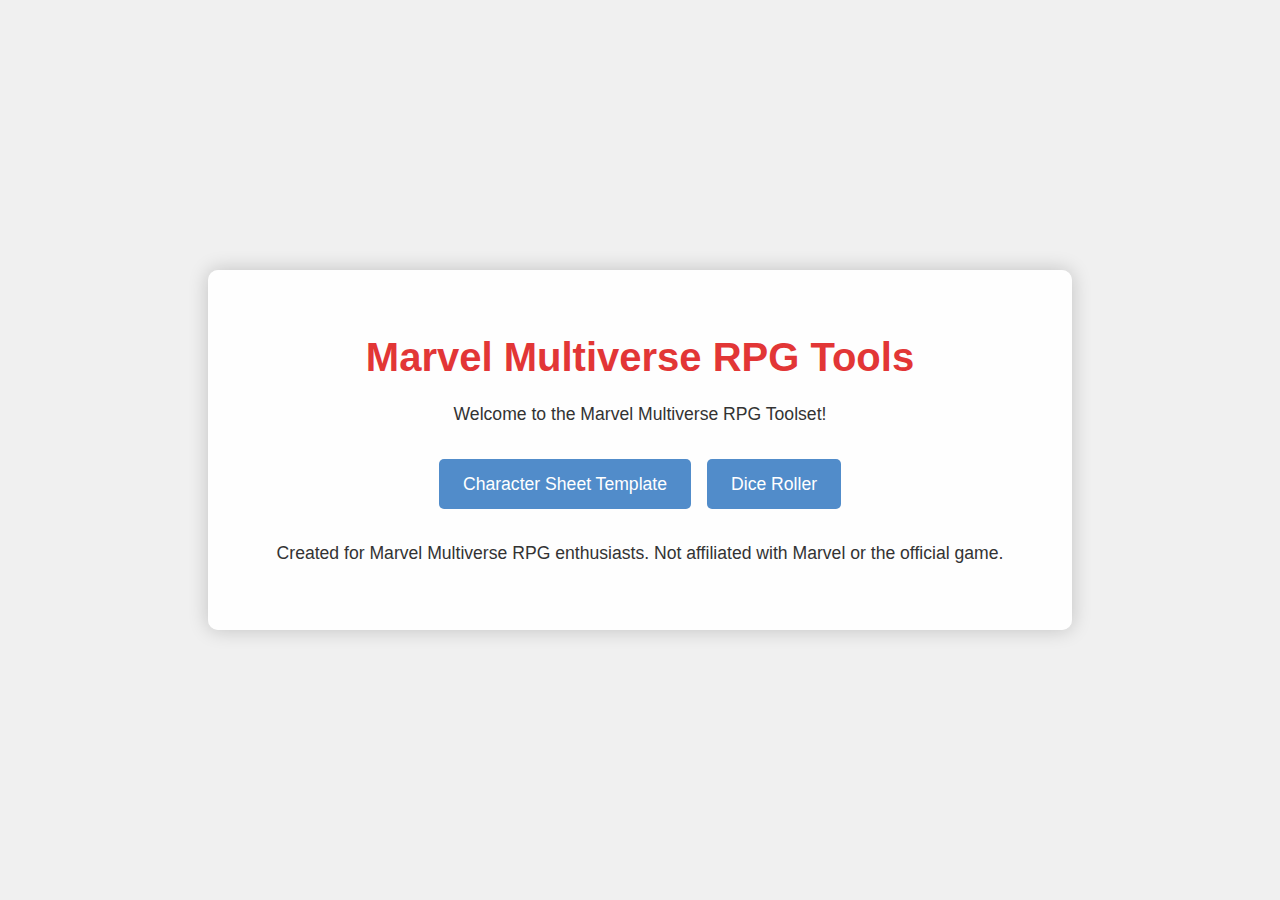
<file: index.html>
<!DOCTYPE html>
<html lang="en">
<head>
    <meta charset="UTF-8">
    <meta name="viewport" content="width=device-width, initial-scale=1.0">
    <title>Marvel Multiverse RPG Tools</title>
    <link rel="stylesheet" href="styles/main.css">
    <style>
        body {
            font-family: 'Roboto', sans-serif;
            background-color: #f0f0f0;
            margin: 0;
            padding: 0;
            display: flex;
            justify-content: center;
            align-items: center;
            min-height: 100vh;
            background-image: url('https://via.placeholder.com/1920x1080.png?text=Marvel+Multiverse');
            background-size: cover;
            background-position: center;
        }
        .container {
            background-color: rgba(255, 255, 255, 0.9);
            border-radius: 10px;
            padding: 2rem;
            box-shadow: 0 0 20px rgba(0, 0, 0, 0.2);
            text-align: center;
            max-width: 800px;
            width: 90%;
        }
        h1 {
            color: #e23636;
            font-size: 2.5rem;
            margin-bottom: 1rem;
        }
        p {
            color: #333;
            font-size: 1.1rem;
            margin-bottom: 2rem;
        }
        .button-container {
            display: flex;
            justify-content: center;
            gap: 1rem;
            flex-wrap: wrap;
        }
        .button {
            background-color: #518cca;
            color: white;
            padding: 0.8rem 1.5rem;
            border: none;
            border-radius: 5px;
            font-size: 1.1rem;
            text-decoration: none;
            transition: background-color 0.3s ease;
        }
        .button:hover {
            background-color: #3a6491;
        }
        footer {
            margin-top: 2rem;
            color: #666;
            font-size: 0.9rem;
        }
    </style>
</head>
<body>
    <div class="container">
        <h1>Marvel Multiverse RPG Tools</h1>
        <p>Welcome to the Marvel Multiverse RPG Toolset!</p>
        <div class="button-container">
            <a href="character-sheet-expanded.html" class="button">Character Sheet Template</a>
            <a href="dice-roller.html" class="button">Dice Roller</a>
        </div>
        <footer>
            <p>Created for Marvel Multiverse RPG enthusiasts. Not affiliated with Marvel or the official game.</p>
        </footer>
    </div>

    <script>
        // Add any JavaScript for interactivity here
    </script>
</body>
</html>
</file>
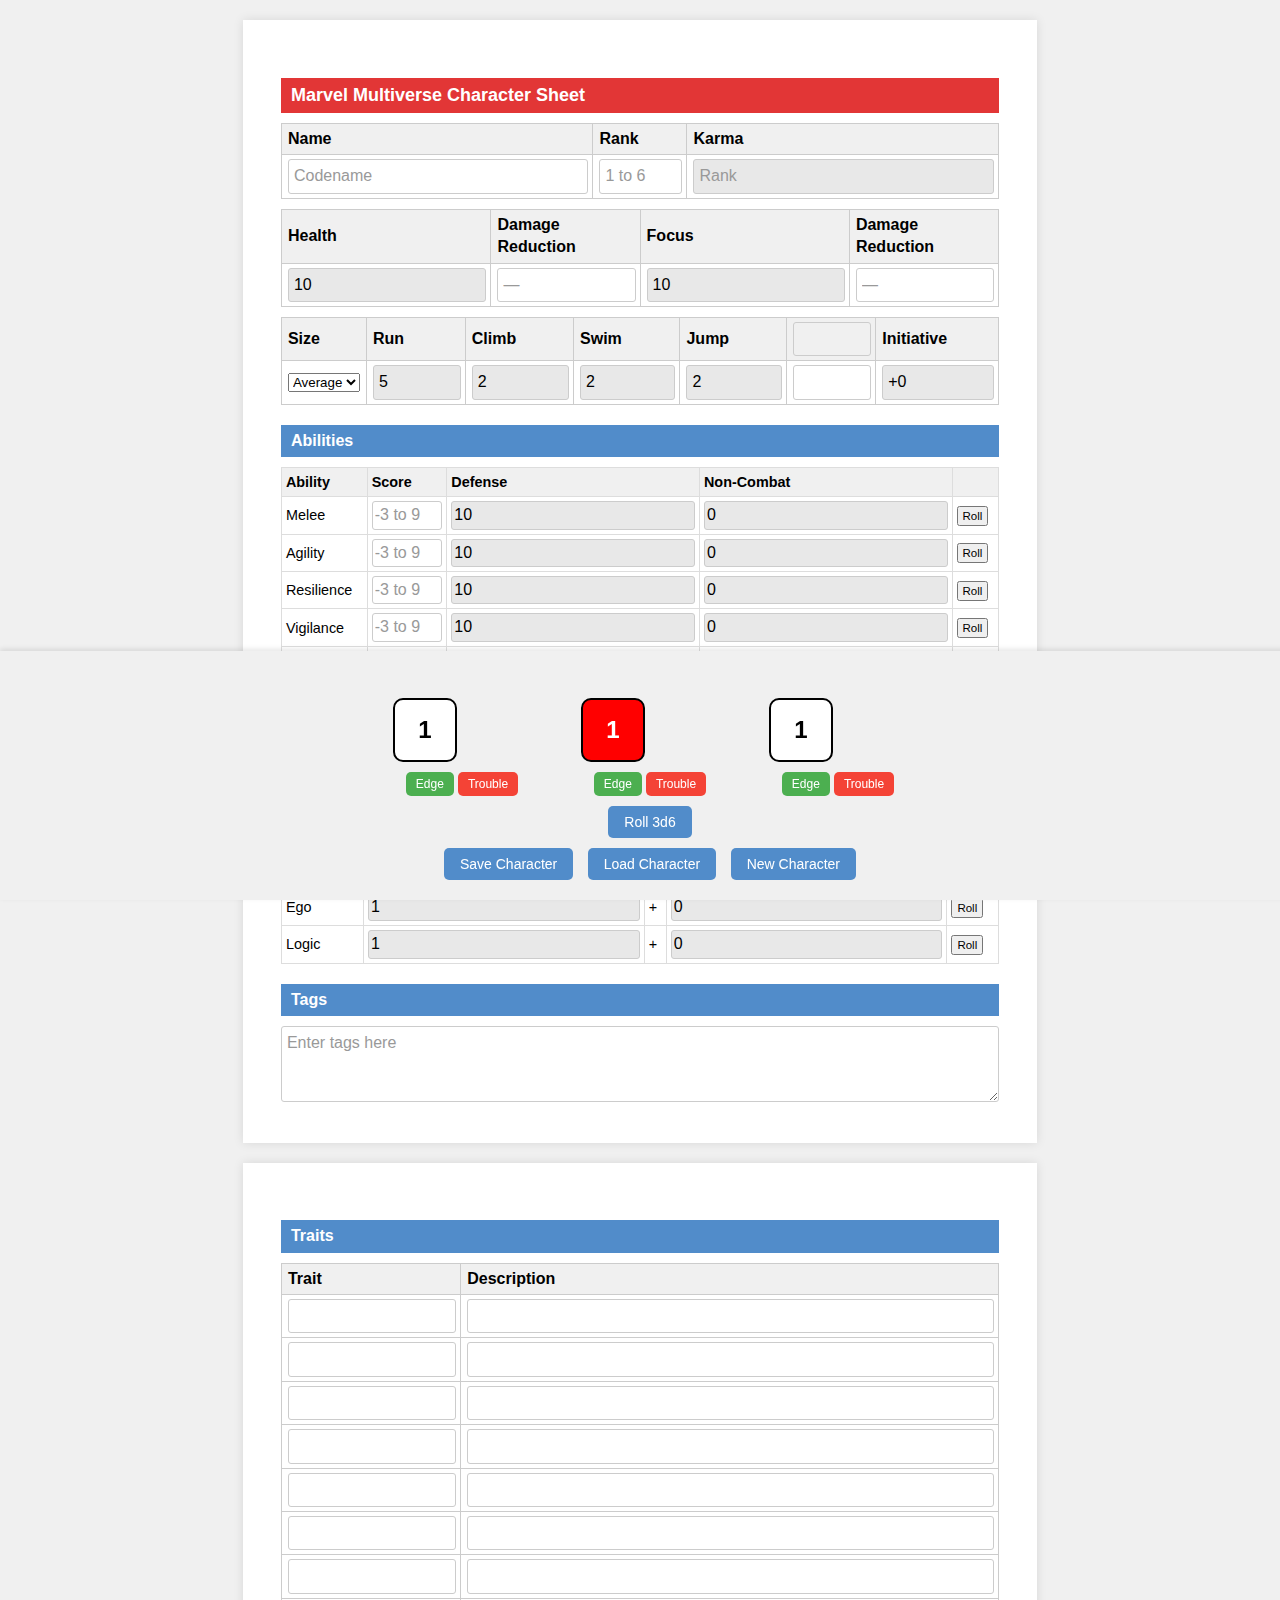
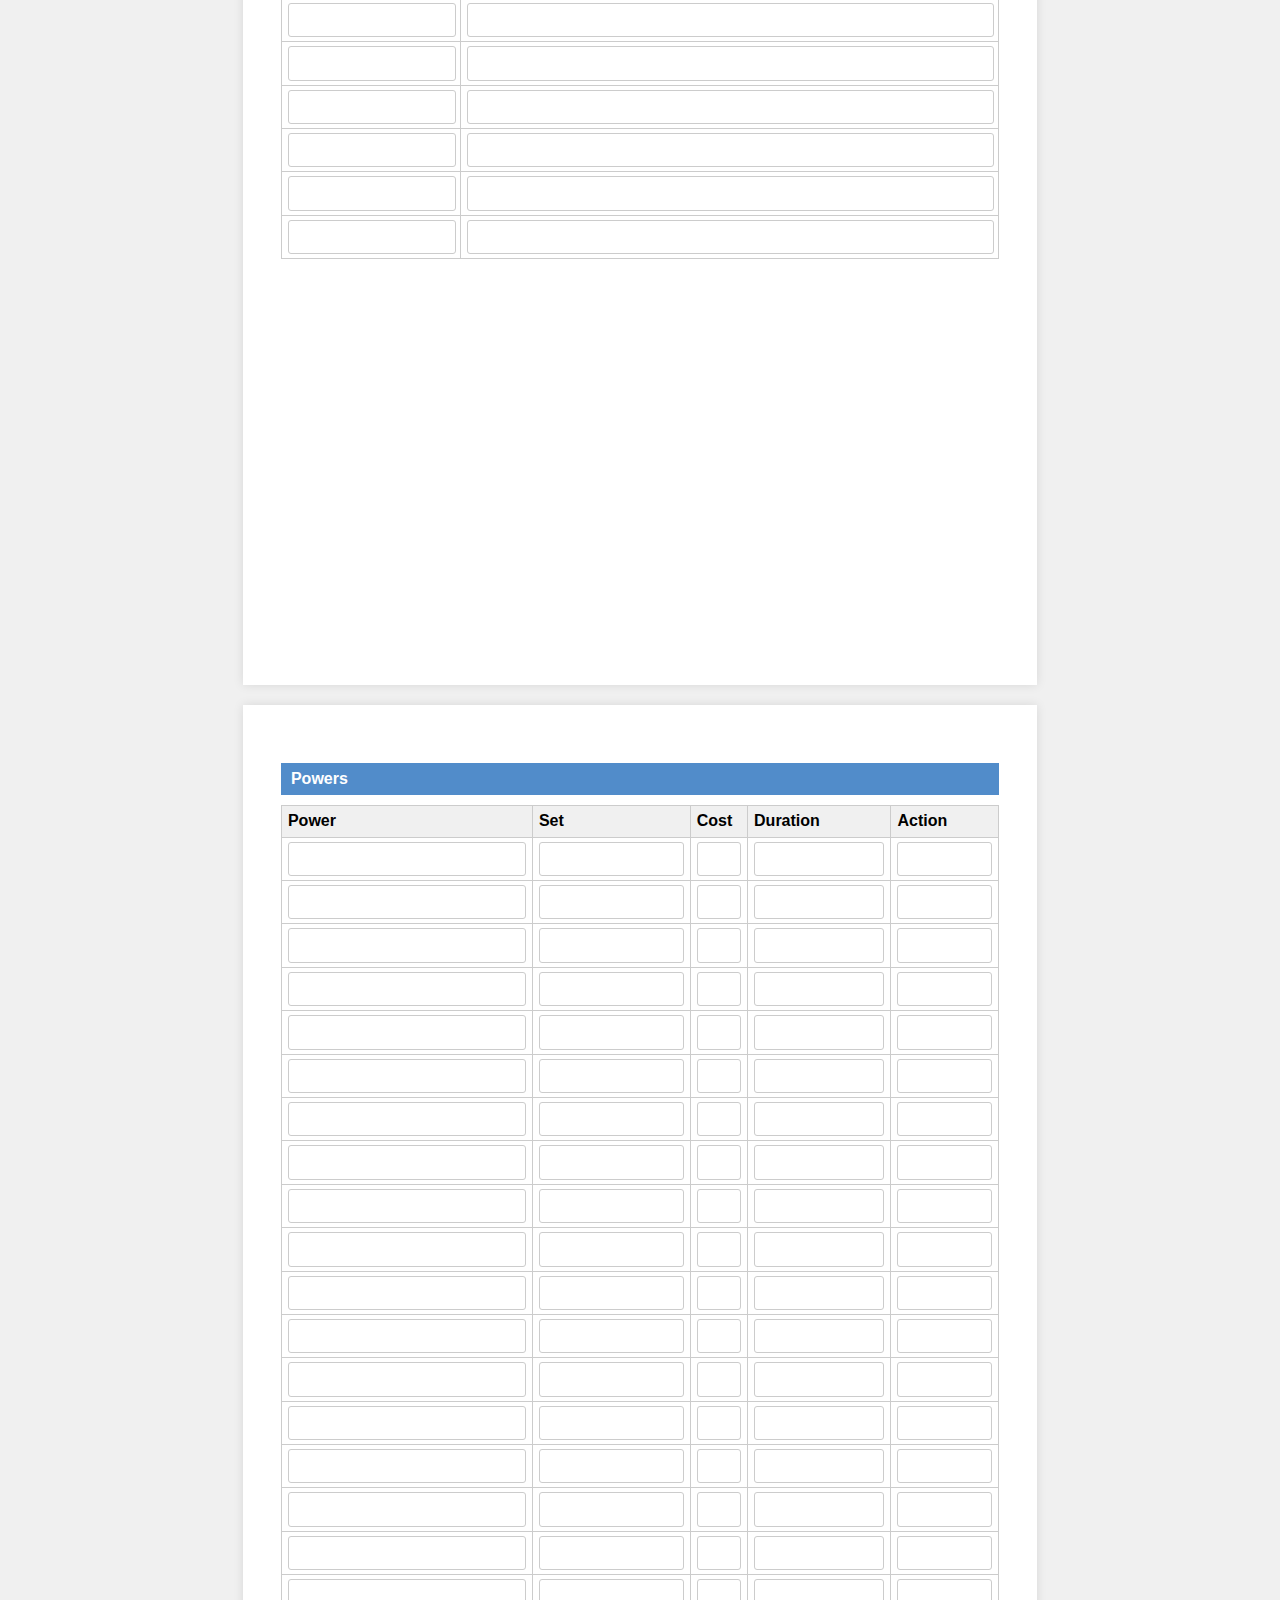
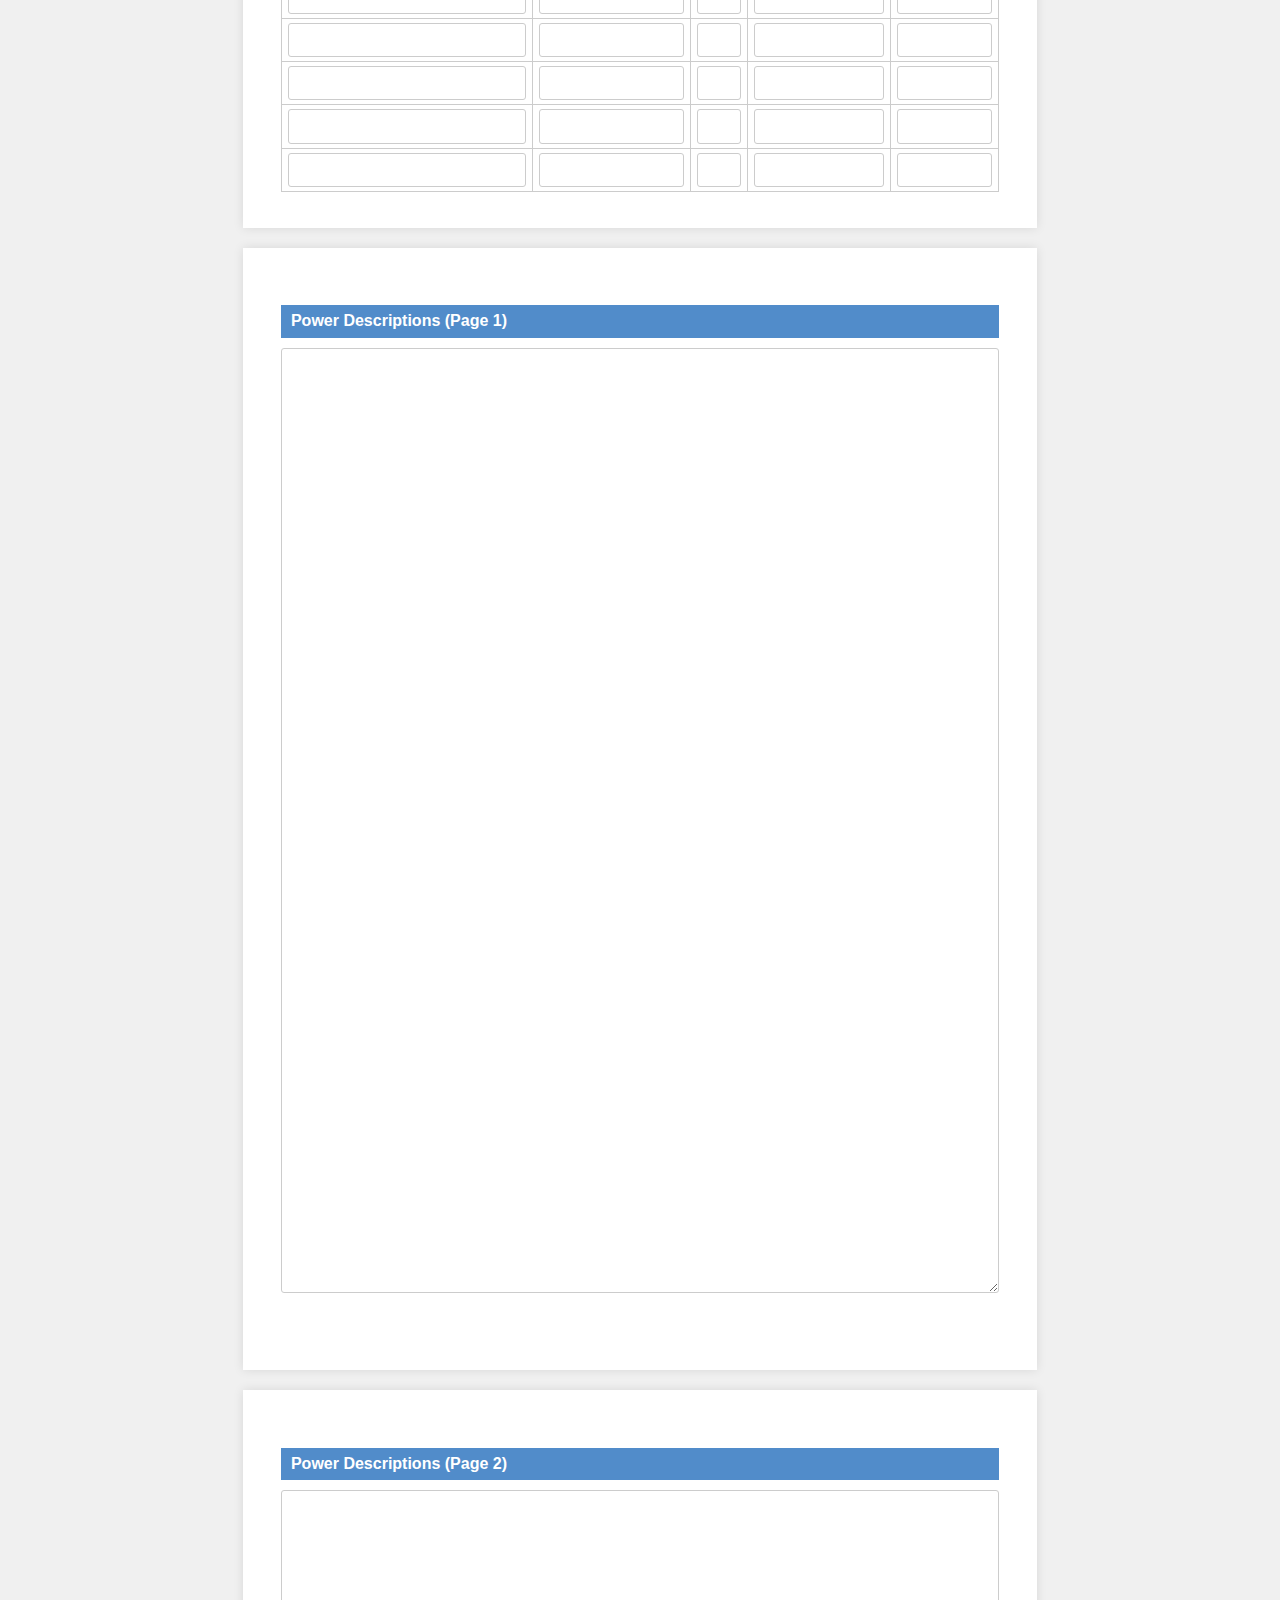
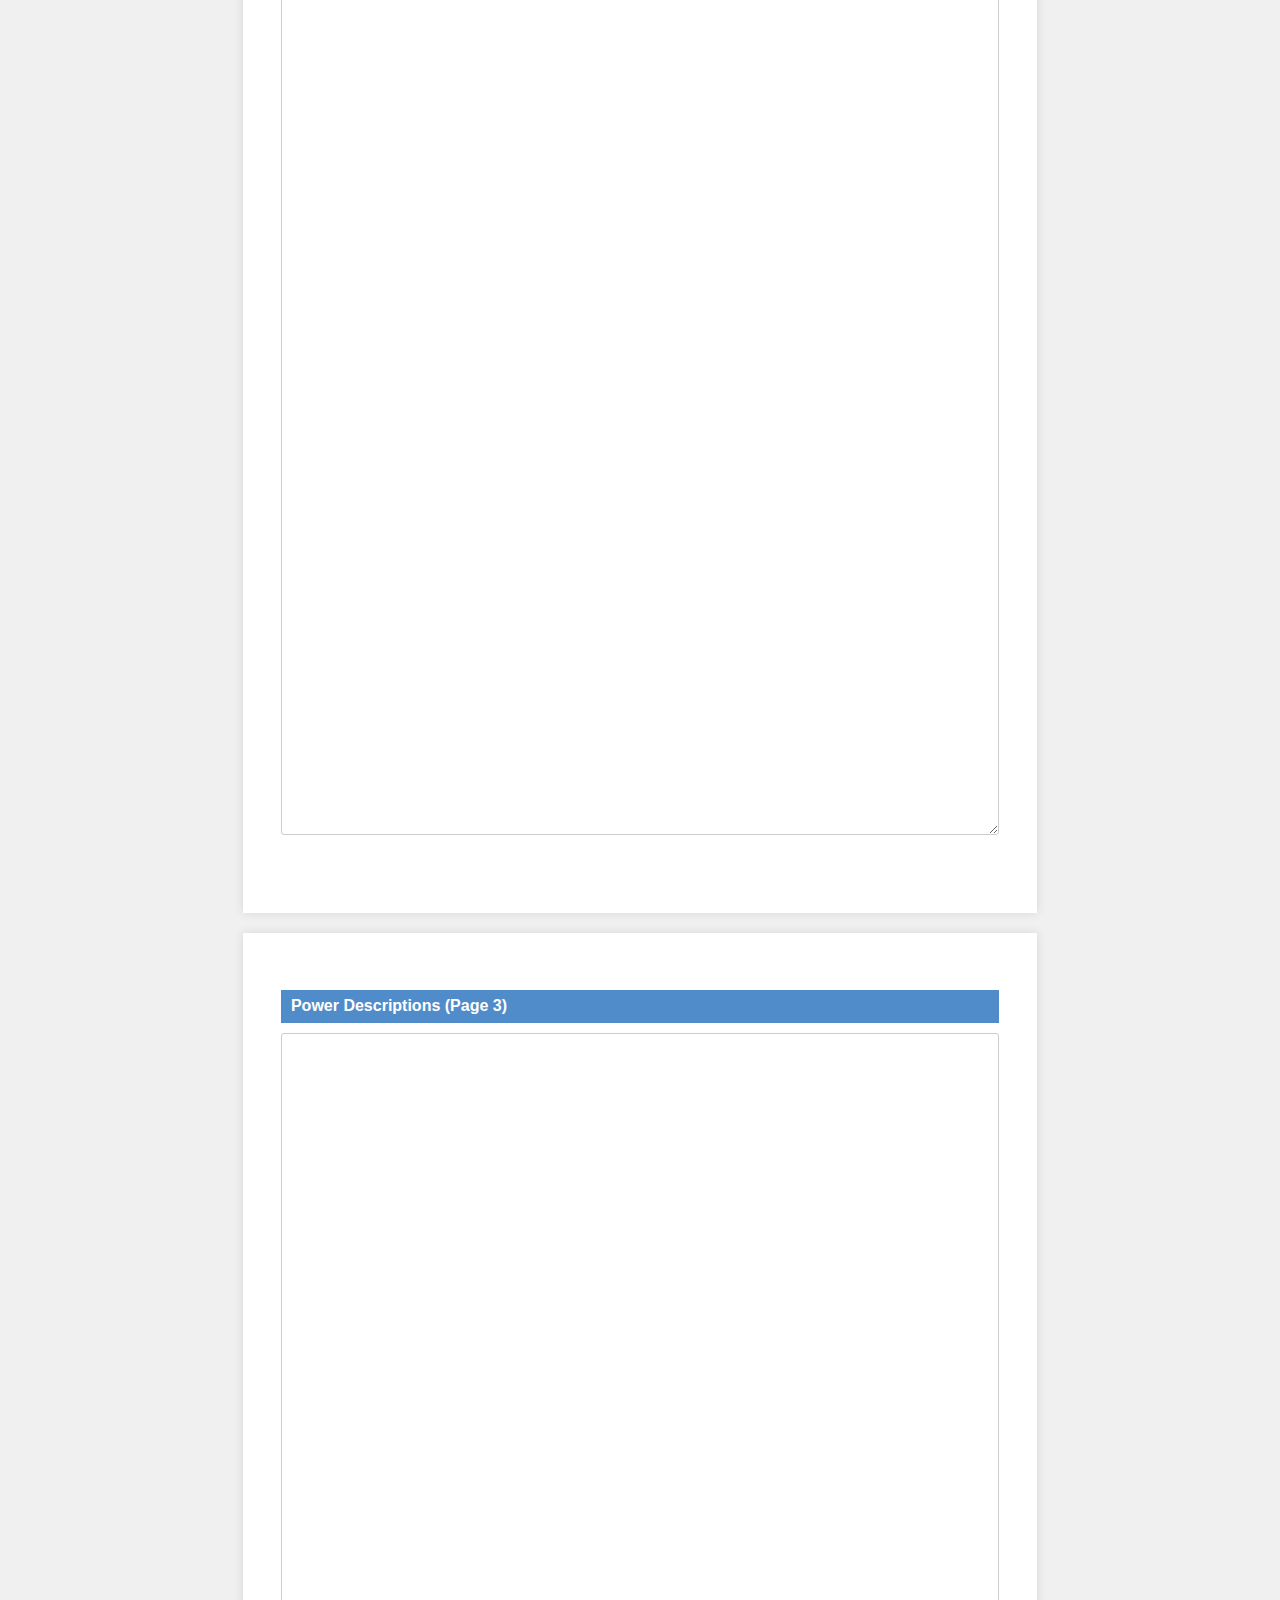
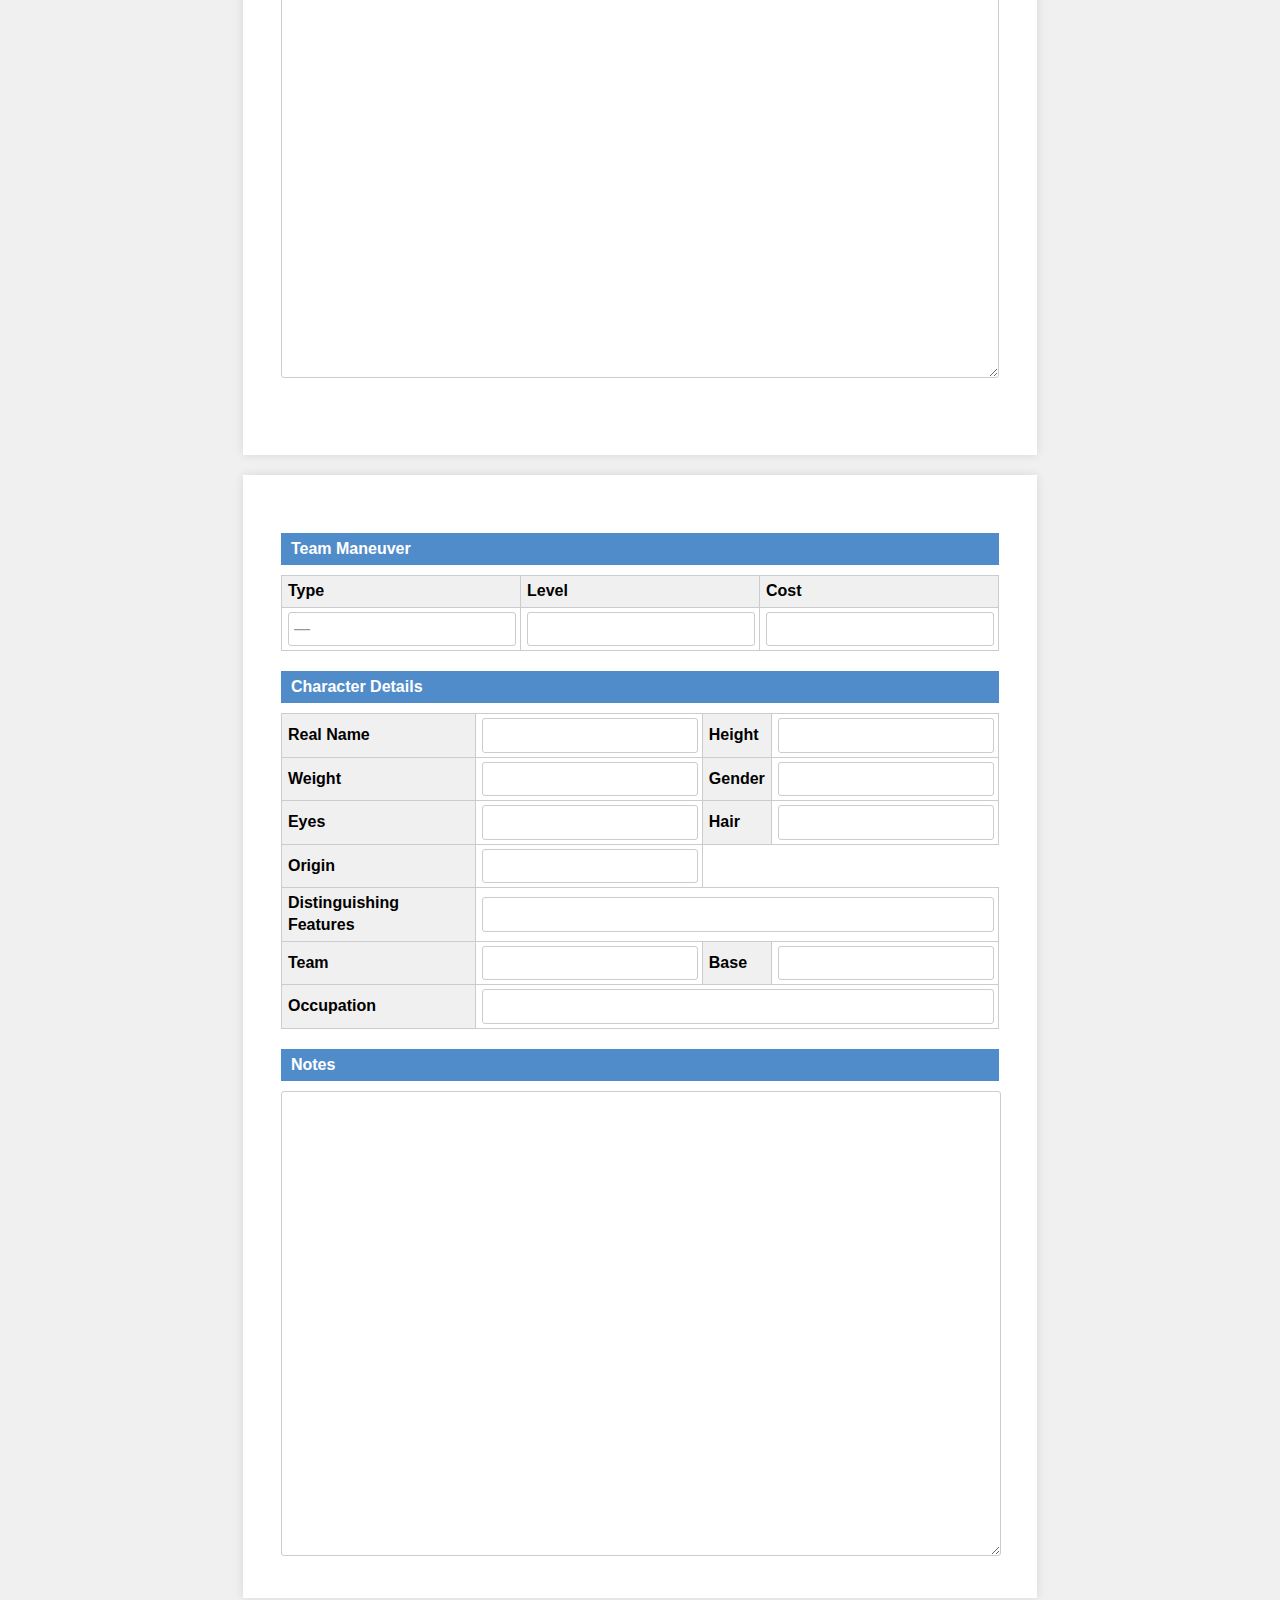
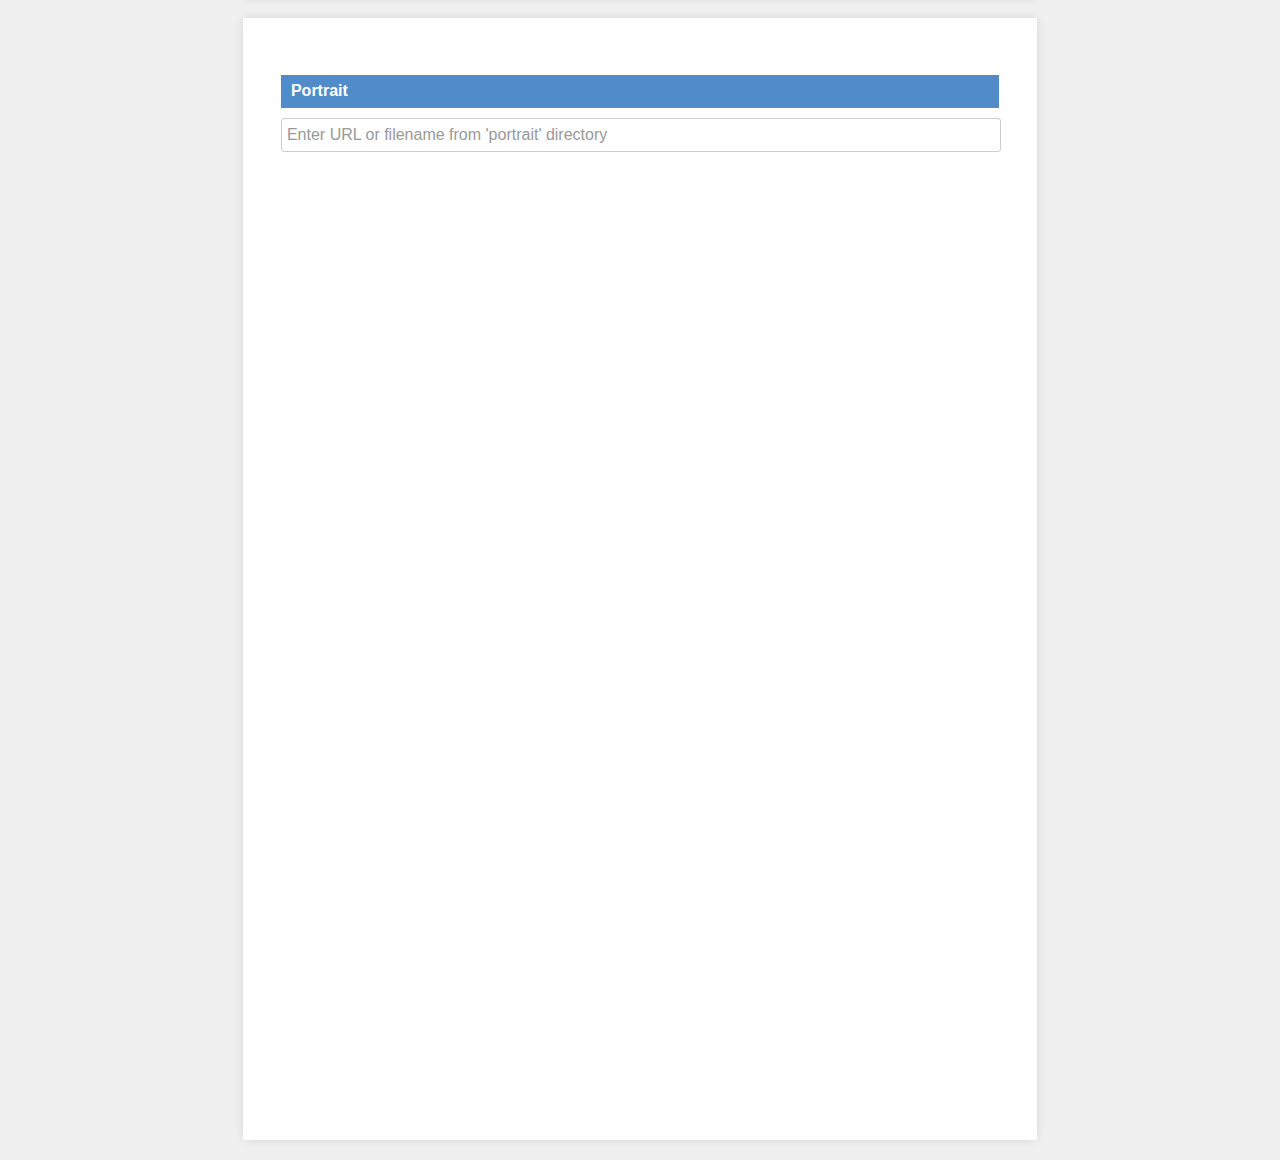
<file: character-sheet-expanded.html>
<!DOCTYPE html>
<html lang="en">
<head>
    <meta charset="UTF-8">
    <meta name="viewport" content="width=device-width, initial-scale=1.0">
    <title>Marvel Multiverse RPG Character Sheet</title>
    <link rel="stylesheet" href="styles/main.css">
</head>
<body>
    <div class="page">
        <div class="header-title">
            <div>Marvel Multiverse Character Sheet</div>
        </div>

        <table>
            <tr>
                <th>Name</th>
                <th>Rank</th>
                <th>Karma</th>
            </tr>
            <tr>
                <td><input type="text" id="characterName" placeholder="Codename"></td>
                <td><input type="number" id="rank" placeholder="1 to 6" min="1" max="6" value=""></td>
                <td><input type="number" id="karma" placeholder="Rank" class="calculated"></td>
            </tr>
        </table>

        <table>
            <tr>
                <th>Health</th>
                <th>Damage Reduction</th>
                <th>Focus</th>
                <th>Damage Reduction</th>
            </tr>
            <tr>
                <td><input type="number" id="health" name="health" placeholder="Resilience * 30" value="" class="calculated" ></td>
                <td><input type="number" id="healthDR" name="healthDR" placeholder=&#8212 min="-4" max="-1" value=""></td>
                <td><input type="number" id="focus" name="focus" placeholder="Vigilance * 30" class="calculated"></td>
                <td><input type="number" id="focusDR" name="focusDR" placeholder="&#8212" value="" min="-4" max="-1" value=""></td>
            </tr>
        </table>

        <table>
            <tr>
                <th>Size</th>
                <th>Run</th>
                <th>Climb</th>
                <th>Swim</th>
                <th>Jump</th>
                <th><input type="text" id="otherMovement" style="background-color: #f0f0f0; font-weight: bold"></td>
                    <th>Initiative</th>
                </tr>
                <tr>
                    <td><select id="size" name="size">
                        <option value="Average">Average</option>
                        <option value="Big">Big</option>
                        <option value="Small">Small</option>
                    </select></td>
                    <td><input type="number" id="run" class="calculated"></td>
                    <td><input type="number" id="climb" class="calculated"></td>
                    <td><input type="number" id="swim" class="calculated"></td>
                    <td><input type="number" id="jump" class="calculated"></td>
                    <td><input type="number" id="other"></td>
                    <td><input type="text" id="initiativeModifier" placeholder="Vigilance" class="calculated"></td>
                </tr>
            </table>

            <div class="section-title">Abilities</div>
            <table class="abilities-table">
                <tr><th>Ability</th><th>Score</th><th>Defense</th><th>Non-Combat</th><th></th></tr>
                <tr>
                    <td>Melee</td>
                    <td><input type="number" id="meleeScore" placeholder="-3 to 9" min="-3" max="9" value=""></td>
                    <td><input type="number" id="meleeDefense" placeholder="+10" class="calculated"></td>
                    <td><input type="text" id="meleeNonCombat" placeholder="Score" class="calculated"></td>
                    <td><button class="roll-ability-check" data-ability="melee">Roll</button></td>
                </tr>
                <tr>
                    <td>Agility</td>
                    <td><input type="number" id="agilityScore" placeholder="-3 to 9" min="-3" max="9" value=""></td>
                    <td><input type="number" id="agilityDefense" placeholder="+10" class="calculated"></td>
                    <td><input type="text" id="agilityNonCombat" placeholder="Score" class="calculated"></td>
                    <td><button class="roll-ability-check" data-ability="agility">Roll</button></td>
                </tr>
                <tr>
                    <td>Resilience</td>
                    <td><input type="number" id="resilienceScore" placeholder="-3 to 9" min="-3" max="9" value=""></td>
                    <td><input type="number" id="resilienceDefense" placeholder="+10" class="calculated"></td>
                    <td><input type="text" id="resilienceNonCombat" placeholder="Score" class="calculated"></td>
                    <td><button class="roll-ability-check" data-ability="resilience">Roll</button></td>
                </tr>
                <tr>
                    <td>Vigilance</td>
                    <td><input type="number" id="vigilanceScore" placeholder="-3 to 9" min="-3" max="9" value=""></td>
                    <td><input type="number" id="vigilanceDefense" placeholder="+10" class="calculated"></td>
                    <td><input type="text" id="vigilanceNonCombat" placeholder="Score" class="calculated"></td>
                    <td><button class="roll-ability-check" data-ability="vigilance">Roll</button></td>
                </tr>
                <tr>
                    <td>Ego</td>
                    <td><input type="number" id="egoScore" placeholder="-3 to 9" min="-3" max="9" value=""></td>
                    <td><input type="number" id="egoDefense" placeholder="+10" class="calculated"></td>
                    <td><input type="text" id="egoNonCombat" placeholder="Score" class="calculated"></td>
                    <td><button class="roll-ability-check" data-ability="ego">Roll</button></td>
                </tr>
                <tr>
                    <td>Logic</td>
                    <td><input type="number" id="logicScore" placeholder="-3 to 9" min="-3" max="9" value=""></td>
                    <td><input type="number" id="logicDefense" placeholder="+10" class="calculated"></td>
                    <td><input type="text" id="logicNonCombat" placeholder="Score" class="calculated"></td>
                    <td><button class="roll-ability-check" data-ability="logic">Roll</button></td>
                </tr>
            </table>

            <div class="section-title">Damage</div>
            <table class="damage-table">
                <tr><th>Damage</th><th>Multiplier</th><th></th><th>Ability</th><th></th></tr>
                <tr>
                    <td>Melee</td>
                    <td><input type="number" id="meleeDamageMultiplier" placeholder="Rank" class="calculated"></td>
                    <td>+</td>
                    <td><input type="number" id="meleeDamageAbility" placeholder="Score" class="calculated"></td>
                    <td><button class="roll-combat-check" data-ability="melee">Roll</button></td>
                </tr>
                <tr>
                    <td>Agility</td>
                    <td><input type="number" id="agilityDamageMultiplier" placeholder="Rank" class="calculated"></td>
                    <td>+</td>
                    <td><input type="number" id="agilityDamageAbility" placeholder="Score" class="calculated"></td>
                    <td><button class="roll-combat-check" data-ability="agility">Roll</button></td>
                </tr>
                <tr>
                    <td>Ego</td>
                    <td><input type="number" id="egoDamageMultiplier" placeholder="Rank" class="calculated"></td>
                    <td>+</td>
                    <td><input type="number" id="egoDamageAbility" placeholder="Score" class="calculated"></td>
                    <td><button class="roll-combat-check" data-ability="ego">Roll</button></td>
                </tr>
                <tr>
                    <td>Logic</td>
                    <td><input type="number" id="logicDamageMultiplier" placeholder="Rank" class="calculated"></td>
                    <td>+</td>
                    <td><input type="number" id="logicDamageAbility" placeholder="Score" class="calculated"></td>
                    <td><button class="roll-combat-check" data-ability="logic">Roll</button></td>
                </tr>
            </table>

            <!-- Tags Section -->
            <div class="section-title">Tags</div>
            <textarea id="tags" placeholder="Enter tags here"></textarea>

        </div>

        <div class="page">

            <!-- Traits Section -->
            <div class="section-title">Traits</div>
            <table id="traitsTable" class="traits-table">
                <colgroup>
                    <col class="trait-name">
                    <col class="trait-description">
                </colgroup>
                <thead>
                    <tr><th>Trait</th><th>Description</th></tr>
                </thead>
                <tbody>
                    <tr><td><input type="text" name="trait-name[]"></td><td><input type="text" name="trait-description[]"></td></tr>
                    <tr><td><input type="text" name="trait-name[]"></td><td><input type="text" name="trait-description[]"></td></tr>
                    <tr><td><input type="text" name="trait-name[]"></td><td><input type="text" name="trait-description[]"></td></tr>
                    <tr><td><input type="text" name="trait-name[]"></td><td><input type="text" name="trait-description[]"></td></tr>
                    <tr><td><input type="text" name="trait-name[]"></td><td><input type="text" name="trait-description[]"></td></tr>
                    <tr><td><input type="text" name="trait-name[]"></td><td><input type="text" name="trait-description[]"></td></tr>
                    <tr><td><input type="text" name="trait-name[]"></td><td><input type="text" name="trait-description[]"></td></tr>
                    <tr><td><input type="text" name="trait-name[]"></td><td><input type="text" name="trait-description[]"></td></tr>
                    <tr><td><input type="text" name="trait-name[]"></td><td><input type="text" name="trait-description[]"></td></tr>
                    <tr><td><input type="text" name="trait-name[]"></td><td><input type="text" name="trait-description[]"></td></tr>
                    <tr><td><input type="text" name="trait-name[]"></td><td><input type="text" name="trait-description[]"></td></tr>
                    <tr><td><input type="text" name="trait-name[]"></td><td><input type="text" name="trait-description[]"></td></tr>
                    <tr><td><input type="text" name="trait-name[]"></td><td><input type="text" name="trait-description[]"></td></tr>
                </tbody>
            </table>
        </div>

        <div class="page">

            <!-- Powers Section -->
            <div class="section-title">Powers</div>
            <table id="powersTable" class="powers-table">
                <colgroup><col class="power-name"><col class="power-set"><col class="power-cost"><col class="power-duration"><col class="power-action"></colgroup>
                <thead><tr><th>Power</th><th>Set</th><th>Cost</th><th>Duration</th><th>Action</th></tr></thead>
                <tbody>
                    <tr><td><input type="text" name="power-name[]"></td><td><input type="text" name="power-set[]"></td><td><input type="text" name="power-cost[]"></td><td><input type="text" name="power-duration[]"></td><td><input type="text" name="power-action[]"></td></tr>
                    <tr><td><input type="text" name="power-name[]"></td><td><input type="text" name="power-set[]"></td><td><input type="text" name="power-cost[]"></td><td><input type="text" name="power-duration[]"></td><td><input type="text" name="power-action[]"></td></tr>
                    <tr><td><input type="text" name="power-name[]"></td><td><input type="text" name="power-set[]"></td><td><input type="text" name="power-cost[]"></td><td><input type="text" name="power-duration[]"></td><td><input type="text" name="power-action[]"></td></tr>
                    <tr><td><input type="text" name="power-name[]"></td><td><input type="text" name="power-set[]"></td><td><input type="text" name="power-cost[]"></td><td><input type="text" name="power-duration[]"></td><td><input type="text" name="power-action[]"></td></tr>
                    <tr><td><input type="text" name="power-name[]"></td><td><input type="text" name="power-set[]"></td><td><input type="text" name="power-cost[]"></td><td><input type="text" name="power-duration[]"></td><td><input type="text" name="power-action[]"></td></tr>
                    <tr><td><input type="text" name="power-name[]"></td><td><input type="text" name="power-set[]"></td><td><input type="text" name="power-cost[]"></td><td><input type="text" name="power-duration[]"></td><td><input type="text" name="power-action[]"></td></tr>
                    <tr><td><input type="text" name="power-name[]"></td><td><input type="text" name="power-set[]"></td><td><input type="text" name="power-cost[]"></td><td><input type="text" name="power-duration[]"></td><td><input type="text" name="power-action[]"></td></tr>
                    <tr><td><input type="text" name="power-name[]"></td><td><input type="text" name="power-set[]"></td><td><input type="text" name="power-cost[]"></td><td><input type="text" name="power-duration[]"></td><td><input type="text" name="power-action[]"></td></tr>
                    <tr><td><input type="text" name="power-name[]"></td><td><input type="text" name="power-set[]"></td><td><input type="text" name="power-cost[]"></td><td><input type="text" name="power-duration[]"></td><td><input type="text" name="power-action[]"></td></tr>
                    <tr><td><input type="text" name="power-name[]"></td><td><input type="text" name="power-set[]"></td><td><input type="text" name="power-cost[]"></td><td><input type="text" name="power-duration[]"></td><td><input type="text" name="power-action[]"></td></tr>
                    <tr><td><input type="text" name="power-name[]"></td><td><input type="text" name="power-set[]"></td><td><input type="text" name="power-cost[]"></td><td><input type="text" name="power-duration[]"></td><td><input type="text" name="power-action[]"></td></tr>
                    <tr><td><input type="text" name="power-name[]"></td><td><input type="text" name="power-set[]"></td><td><input type="text" name="power-cost[]"></td><td><input type="text" name="power-duration[]"></td><td><input type="text" name="power-action[]"></td></tr>
                    <tr><td><input type="text" name="power-name[]"></td><td><input type="text" name="power-set[]"></td><td><input type="text" name="power-cost[]"></td><td><input type="text" name="power-duration[]"></td><td><input type="text" name="power-action[]"></td></tr>
                    <tr><td><input type="text" name="power-name[]"></td><td><input type="text" name="power-set[]"></td><td><input type="text" name="power-cost[]"></td><td><input type="text" name="power-duration[]"></td><td><input type="text" name="power-action[]"></td></tr>
                    <tr><td><input type="text" name="power-name[]"></td><td><input type="text" name="power-set[]"></td><td><input type="text" name="power-cost[]"></td><td><input type="text" name="power-duration[]"></td><td><input type="text" name="power-action[]"></td></tr>
                    <tr><td><input type="text" name="power-name[]"></td><td><input type="text" name="power-set[]"></td><td><input type="text" name="power-cost[]"></td><td><input type="text" name="power-duration[]"></td><td><input type="text" name="power-action[]"></td></tr>
                    <tr><td><input type="text" name="power-name[]"></td><td><input type="text" name="power-set[]"></td><td><input type="text" name="power-cost[]"></td><td><input type="text" name="power-duration[]"></td><td><input type="text" name="power-action[]"></td></tr>
                    <tr><td><input type="text" name="power-name[]"></td><td><input type="text" name="power-set[]"></td><td><input type="text" name="power-cost[]"></td><td><input type="text" name="power-duration[]"></td><td><input type="text" name="power-action[]"></td></tr>
                    <tr><td><input type="text" name="power-name[]"></td><td><input type="text" name="power-set[]"></td><td><input type="text" name="power-cost[]"></td><td><input type="text" name="power-duration[]"></td><td><input type="text" name="power-action[]"></td></tr>
                    <tr><td><input type="text" name="power-name[]"></td><td><input type="text" name="power-set[]"></td><td><input type="text" name="power-cost[]"></td><td><input type="text" name="power-duration[]"></td><td><input type="text" name="power-action[]"></td></tr>
                    <tr><td><input type="text" name="power-name[]"></td><td><input type="text" name="power-set[]"></td><td><input type="text" name="power-cost[]"></td><td><input type="text" name="power-duration[]"></td><td><input type="text" name="power-action[]"></td></tr>
                    <tr><td><input type="text" name="power-name[]"></td><td><input type="text" name="power-set[]"></td><td><input type="text" name="power-cost[]"></td><td><input type="text" name="power-duration[]"></td><td><input type="text" name="power-action[]"></td></tr>

                </tbody>
            </table>
        </div>
    </div>

    <!-- Power Descriptions Section -->
    <div class="page">
        <div class="section-title">Power Descriptions (Page 1)</div>
        <textarea id="powerDescriptions" class ="powerDescriptions" style="height: 250mm;"></textarea>
    </div>

    <div class="page">
        <div class="section-title">Power Descriptions (Page 2)</div>
        <textarea id="powerDescriptions2" class ="powerDescriptions" style="height: 250mm;"></textarea>
    </div>

    <div class="page">
        <div class="section-title">Power Descriptions (Page 3) </div>
        <textarea id="powerDescriptions3" class ="powerDescriptions" style="height: 250mm;"></textarea>
    </div>

    <!-- Team Maneuver Section -->
    <div class="page">
        <div class="section-title">Team Maneuver</div>
        <table>
            <tr><th>Type</th><th>Level</th><th>Cost</th></tr>
            <td><input type="text" id="maneuverName" name="maneuverName" placeholder=&#8212></td>
            <td><input type="number" id="maneuverLevel" name="maneuverLevel"></td>
            <td><input type="number" id="maneuverCost" name="maneuverCost"></td></tr>
        </table>

        <!-- Character Details Section -->
        <div class="section-title">Character Details</div>
        <table class="character-details-table">
            <tr>
                <th>Real Name</th>
                <td><input type="text" id="realName" name="realName"></td>
                <th>Height</th>
                <td><input type="text" id="height" name="height"></td>
            </tr>
            <tr>
                <th>Weight</th>
                <td><input type="text" id="weight" name="weight"></td>
                <th>Gender</th>
                <td><input type="text" id="gender" name="gender"></td>
            </tr>
            <tr>
                <th>Eyes</th>
                <td><input type="text" id="eyes" name="eyes"></td>
                <th>Hair</th>
                <td><input type="text" id="hair" name="hair"></td>
            </tr>
            <tr>
                <th>Origin</th>
                <td><input type="text" id="origin" name="origin"></td>
            </tr>
            <tr>
                <th>Distinguishing Features</th>
                <td colspan="3"><input type="text" id="distinguishingFeatures" name="distinguishingFeatures"></td>
            </tr>
            <tr>
                <th>Team</th>
                <td><input type="text" id="team" name="team"></td>
                <th>Base</th>
                <td><input type="text" id="base" name="base"></td>
            </tr>
            <tr>
                <th>Occupation</th>
                <td colspan="3"><input type="text" id="occupation" name="occupation"></td>
            </tr>
        </table>

        <!-- Notes Section -->
        <div class="section-title">Notes</div>
        <textarea id="notes" style="height: 120mm;"></textarea>
    </div>


    <!-- Portrait Section -->
    <div class="page">
      <div class="section-title">Portrait</div>
      <div class="portrait-container">
          <input type="text" id="portraitInput" placeholder="Enter URL or filename from 'portrait' directory">
          <div id="portraitDisplay" style="height: 180mm;"> </div>
      </div>
  </div>

  <!-- Dice Roller Section -->

  <div class="dice-roller">
    <div id="diceContainer" class="dice-container">
        <div class="die-group">
            <div class="die-pair">
                <div class="die-column">
                    <div id="die1" class="die die-white">1</div>
                </div>
                <div class="die-column">
                    <div id="rerollIndicator1" class="reroll-indicator"></div>
                    <div id="die1reroll" class="die die-white" style="visibility: hidden;">1</div>
                </div>
            </div>
            <div class="edge-trouble-buttons">
                <button class="edge-button" onclick="rollEdge(1)">Edge</button>
                <button class="trouble-button" onclick="rollTrouble(1)">Trouble</button>
            </div>
        </div>
        <div class="die-group">
            <div class="fantastic-indicator" id="fantasticIndicator">Fantastic!</div>
            <div class="ultimate-fantastic-indicator" id="ultimateFantasticIndicator">Ultimate Fantastic!</div>
            <div class="die-pair">
                <div class="die-column">
                    <div id="die2" class="die die-red">1</div>
                </div>
                <div class="die-column">
                    <div id="rerollIndicator2" class="reroll-indicator"></div>
                    <div id="die2reroll" class="die die-red" style="visibility: hidden;">1</div>
                </div>
            </div>
            <div class="edge-trouble-buttons">
                <button class="edge-button" onclick="rollEdge(2)">Edge</button>
                <button class="trouble-button" onclick="rollTrouble(2)">Trouble</button>
            </div>
        </div>
        <div class="die-group">
            <div class="die-pair">
                <div class="die-column">
                    <div id="die3" class="die die-white">1</div>
                </div>
                <div class="die-column">
                    <div id="rerollIndicator3" class="reroll-indicator"></div>
                    <div id="die3reroll" class="die die-white" style="visibility: hidden;">1</div>
                </div>
            </div>
            <div class="edge-trouble-buttons">
                <button class="edge-button" onclick="rollEdge(3)">Edge</button>
                <button class="trouble-button" onclick="rollTrouble(3)">Trouble</button>
            </div>
        </div>
    </div>
    <button id="rollAllButton">Roll 3d6</button>
    <div id="rollResult"></div>

    <!-- Save/Load Functions -->
    <div class="character-actions">
        <button id="saveCharacter">Save Character</button>
        <button id="loadCharacter">Load Character</button>
        <input type="file" id="fileInput" style="display: none;" accept=".json">
        <button id="newCharacter">New Character</button>
    </div>
</div>

<!-- Character Sheet Load and Save -->
<script>
    // Wait for the DOM to be fully loaded before executing the script
    document.addEventListener('DOMContentLoaded', function() {
    // Get references to the buttons and file input
        const saveButton = document.getElementById('saveCharacter');
        const loadButton = document.getElementById('loadCharacter');
        const newButton = document.getElementById('newCharacter');
        const fileInput = document.getElementById('fileInput');

    // Add event listeners to the buttons
        saveButton.addEventListener('click', saveCharacter);
    loadButton.addEventListener('click', () => fileInput.click()); // Trigger file input when load button is clicked
    newButton.addEventListener('click', newCharacter);
    fileInput.addEventListener('change', loadCharacter);

    // Function to save the character data
    function saveCharacter() {
        const characterData = {
            name: document.getElementById('characterName').value,
            rank: parseInt(document.getElementById('rank').value) || 1,
            karma: parseInt(document.getElementById('karma').value) || 0,
            health: parseInt(document.getElementById('health').value) || 0,
            healthDR: parseInt(document.getElementById('healthDR').value) || 0,
            focus: parseInt(document.getElementById('focus').value) || 0,
            focusDR: parseInt(document.getElementById('focusDR').value) || 0,
            initiative: document.getElementById('initiativeModifier').value,
            size: document.getElementById('size').value,
            speed: {
                run: parseInt(document.getElementById('run').value) || 0,
                climb: parseInt(document.getElementById('climb').value) || 0,
                swim: parseInt(document.getElementById('swim').value) || 0,
                jump: parseInt(document.getElementById('jump').value) || 0
            },
            abilities: {},
            damage: {},
            traits: [],
            tags: document.getElementById('tags').value.split(',').map(tag => tag.trim()),
            powers: [],
            powerDescriptions: document.getElementById('powerDescriptions').value,
            powerDescriptions2: document.getElementById('powerDescriptions2').value,
            powerDescriptions3: document.getElementById('powerDescriptions3').value,
            details: {
                realName: document.getElementById('realName').value,
                height: document.getElementById('height').value,
                weight: document.getElementById('weight').value,
                gender: document.getElementById('gender').value,
                eyes: document.getElementById('eyes').value,
                hair: document.getElementById('hair').value,
                distinguishingFeatures: document.getElementById('distinguishingFeatures').value,
                background: {
                    origin: document.getElementById('origin').value,
                    occupation: document.getElementById('occupation').value
                },
                personality: "",
                team: document.getElementById('team').value,
                base: document.getElementById('base').value
            },
            teamManeuver: {
                name: document.getElementById('maneuverName').value,
                level: parseInt(document.getElementById('maneuverLevel').value) || 0,
                cost: parseInt(document.getElementById('maneuverCost').value) || 0
            },
            notes: document.getElementById('notes').value,
            portrait: document.getElementById('portraitInput').value
        };

    // Save abilities
        ['melee', 'agility', 'resilience', 'vigilance', 'ego', 'logic'].forEach(ability => {
            characterData.abilities[ability] = {
                score: parseInt(document.getElementById(`${ability}Score`).value) || 0,
                defense: parseInt(document.getElementById(`${ability}Defense`).value) || 0,
                nonCombat: document.getElementById(`${ability}NonCombat`).value
            };
        });

    // Save damage
        ['melee', 'agility', 'ego', 'logic'].forEach(damageType => {
            characterData.damage[damageType] = {
                multiplier: parseInt(document.getElementById(`${damageType}DamageMultiplier`).value) || 0,
                ability: parseInt(document.getElementById(`${damageType}DamageAbility`).value) || 0
            };
        });

    // Save traits
        characterData.traits = [];
        const traitRows = document.getElementById('traitsTable').getElementsByTagName('tr');
    for (let i = 1; i < traitRows.length; i++) { // Start at 1 to skip header
        const inputs = traitRows[i].getElementsByTagName('input');
        if (inputs[0].value) {
            characterData.traits.push({
                name: inputs[0].value,
                description: inputs[1].value
            });
        }
    }

    // Save powers
    const powerRows = document.getElementById('powersTable').getElementsByTagName('tr');
    for (let i = 1; i < powerRows.length; i++) { // Start at 1 to skip header
        const inputs = powerRows[i].getElementsByTagName('input');
        if (inputs[0].value) {
            characterData.powers.push({
                name: inputs[0].value,
                set: inputs[1].value,
                cost: inputs[2].value,
                duration: inputs[3].value,
                action: inputs[4].value
            });
        }
    }

    // Create a Blob with the character data
    const blob = new Blob([JSON.stringify(characterData, null, 2)], {type: 'application/json'});

    // Create a download link
    const downloadLink = document.createElement('a');
    downloadLink.href = URL.createObjectURL(blob);
    downloadLink.download = `${characterData.name || 'character'}.json`;

    // Append the link to the body, click it, and remove it
    document.body.appendChild(downloadLink);
    downloadLink.click();
    document.body.removeChild(downloadLink);

    alert('Character file ready for download!');
}
function loadCharacter(event) {
    const file = event.target.files[0];
    if (file) {
        const reader = new FileReader();
        reader.onload = function(e) {
            try {
                const characterData = JSON.parse(e.target.result);
                
                // Load basic character information
                document.getElementById('characterName').value = characterData.name || '';
                document.getElementById('rank').value = characterData.rank || '';
                document.getElementById('karma').value = characterData.karma || '';
                document.getElementById('health').value = characterData.health || '';
                document.getElementById('healthDR').value = characterData.healthDR || '';
                document.getElementById('focus').value = characterData.focus || '';
                document.getElementById('focusDR').value = characterData.focusDR || '';
                document.getElementById('initiativeModifier').value = characterData.initiative || '';
                document.getElementById('size').value = characterData.size || '';

                // Load speed
                if (characterData.speed) {
                    document.getElementById('run').value = characterData.speed.run || '';
                    document.getElementById('climb').value = characterData.speed.climb || '';
                    document.getElementById('swim').value = characterData.speed.swim || '';
                    document.getElementById('jump').value = characterData.speed.jump || '';
                }

                // Load abilities
                if (characterData.abilities) {
                    Object.entries(characterData.abilities).forEach(([ability, data]) => {
                        document.getElementById(`${ability}Score`).value = data.score || '';
                        document.getElementById(`${ability}Defense`).value = data.defense || '';
                        document.getElementById(`${ability}NonCombat`).value = data.nonCombat || '';
                    });
                }

                // Load damage
                if (characterData.damage) {
                    Object.entries(characterData.damage).forEach(([damageType, data]) => {
                        document.getElementById(`${damageType}DamageMultiplier`).value = data.multiplier || '';
                        document.getElementById(`${damageType}DamageAbility`).value = data.ability || '';
                    });
                }

                // Load traits
                if (characterData.traits) {
                    const traitRows = document.getElementById('traitsTable').getElementsByTagName('tr');
                    characterData.traits.forEach((trait, index) => {
                if (traitRows[index + 1]) { // +1 to skip the header row
                const inputs = traitRows[index + 1].getElementsByTagName('input');
                inputs[0].value = trait.name || '';
                inputs[1].value = trait.description || '';
            }
        });
                }

                // Load tags
                if (characterData.tags) {
                    document.getElementById('tags').value = characterData.tags.join(', ');
                }

                // Load powers
                if (characterData.powers) {
                    const powerRows = document.querySelectorAll('.powers-table tbody tr');
                    characterData.powers.forEach((power, index) => {
                        if (powerRows[index]) {
                            const inputs = powerRows[index].querySelectorAll('input');
                            inputs[0].value = power.name || '';
                            inputs[1].value = power.set || '';
                            inputs[2].value = power.cost || '';
                            inputs[3].value = power.duration || '';
                            inputs[4].value = power.action || '';
                        }
                    });
                }

                // Load power descriptions
                if (characterData.powerDescriptions) {
                    document.getElementById('powerDescriptions').value = characterData.powerDescriptions;
                }
                if (characterData.powerDescriptions2) {
                    document.getElementById('powerDescriptions2').value = characterData.powerDescriptions2;
                }
                if (characterData.powerDescriptions3) {
                    document.getElementById('powerDescriptions3').value = characterData.powerDescriptions3;
                }

                // Load character details
                if (characterData.details) {
                    const details = characterData.details;
                    document.getElementById('realName').value = details.realName || '';
                    document.getElementById('height').value = details.height || '';
                    document.getElementById('weight').value = details.weight || '';
                    document.getElementById('gender').value = details.gender || '';
                    document.getElementById('eyes').value = details.eyes || '';
                    document.getElementById('hair').value = details.hair || '';
                    document.getElementById('distinguishingFeatures').value = details.distinguishingFeatures || '';
                    document.getElementById('team').value = details.team || '';
                    document.getElementById('base').value = details.base || '';
                    if (details.background) {
                        document.getElementById('origin').value = details.background.origin || '';
                        document.getElementById('occupation').value = details.background.occupation || '';
                    }
                }

                // Load character details
                if (characterData.teamManeuver) {
                    document.getElementById('maneuverName').value = characterData.teamManeuver.name || '';
                    document.getElementById('maneuverLevel').value = characterData.teamManeuver.level || '';
                    document.getElementById('maneuverCost').value = characterData.teamManeuver.cost || '';
                }

                // Load notes
                document.getElementById('notes').value = characterData.notes || '';

                // Load portrait
                if (characterData.portrait) {
                    document.getElementById('portraitInput').value = characterData.portrait;
                    loadPortrait(); // Call this function directly
                }

                // Update calculated fields
                updateCalculatedFields();

                console.log('Character loaded successfully:', characterData);
            } catch (error) {
                console.error('Error loading character:', error);
                alert('Error loading character file. Please make sure it\'s a valid JSON file.');
            }
        };
        reader.readAsText(file);
    }
}

    // Function to create a new character (reset all fields)
function newCharacter() {
    if (confirm('Are you sure you want to create a new character? This will erase the current character.')) {
        document.querySelectorAll('input, textarea').forEach(input => {
            input.value = '';
        });

            // Reset fields
        document.getElementById('portraitInput').value = '';
        document.getElementById('portraitDisplay').innerHTML = '';
        updateCalculatedFields();
    }
}
});
</script>

<!-- Dice Roller -->
<script>

    let lastRollResult = null;
    let lastRollType = null;

    document.addEventListener('DOMContentLoaded', function() {

        function handleManualEdit(event) {
            const field = event.target;
            if (field.classList.contains('calculated')) {
                field.classList.add('manually-edited');
            }
        }

        function handleRoll(event) {
            const ability = event.target.dataset.ability;
            const isAbilityCheck = event.target.classList.contains('roll-ability-check');
            const rollResult = rollDice();
            const abilityScore = parseInt(document.getElementById(`${ability}Score`).value) || 0;
            const damageMultiplier = isAbilityCheck ? 1 : (parseInt(document.getElementById(`${ability}DamageMultiplier`).value) || 1);

            lastRollResult = { rollResult, abilityScore, damageMultiplier, isAbilityCheck, ability };
            lastRollType = isAbilityCheck ? 'ability' : 'combat';

            displayResult(rollResult, abilityScore, damageMultiplier, isAbilityCheck, ability);
            updateDiceDisplay(rollResult);
        }

        document.querySelectorAll('.roll-ability-check, .roll-combat-check').forEach(button => {
            button.addEventListener('click', handleRoll);
        });

        const rollAllButton = document.getElementById('rollAllButton');
        if (rollAllButton) {
            rollAllButton.addEventListener('click', rollAllDice);
        }
    });

        // Global functions
    function rollDice() {
        return {
            d6_1: Math.floor(Math.random() * 6) + 1,
            marvel: Math.floor(Math.random() * 6) + 1,
            d6_2: Math.floor(Math.random() * 6) + 1
        };
    }

    function displayResult(rollResult, abilityScore, damageMultiplier, isAbilityCheck, ability) {
        const { d6_1, marvel, d6_2 } = rollResult;
    const marvelValue = marvel === 1 ? 6 : marvel; // Treat 1 as 6 on the Marvel die
    const diceTotal = d6_1 + marvelValue + d6_2;
    const total = diceTotal + abilityScore;
    
    const resultElement = document.getElementById('rollResult');
    
    // Helper function to create colored spans
    const colorSpan = (value, color) => `<span style="background-color: ${color}; color: ${color === 'white' ? 'black' : 'white'}; padding: 0 3px;">${value}</span>`;
    
    const diceDisplay = `${colorSpan(d6_1, 'white')} + ${colorSpan(marvel, 'red')} + ${colorSpan(d6_2, 'white')}`;
    
    if (isAbilityCheck) {
        resultElement.innerHTML = `${ability.charAt(0).toUpperCase() + ability.slice(1)} Check: (${diceDisplay}) + ${abilityScore} = <strong>${total}</strong>`;
    } else {
        const damage = (marvelValue * damageMultiplier) + abilityScore;
        resultElement.innerHTML = `${ability.charAt(0).toUpperCase() + ability.slice(1)} Check: (${diceDisplay}) + ${abilityScore} = <strong>${total}</strong>. Damage: (${colorSpan(marvelValue, 'red')} * ${damageMultiplier}) + ${abilityScore} = <strong>${damage}</strong>`;
    }

    // Check for Ultimate Fantastic
    if (d6_1 === 6 && marvel === 1 && d6_2 === 6) {
        document.getElementById('ultimateFantasticIndicator').style.display = 'block';
        document.getElementById('fantasticIndicator').style.display = 'none';
    } else {
        document.getElementById('ultimateFantasticIndicator').style.display = 'none';
        document.getElementById('fantasticIndicator').style.display = marvel === 1 ? 'block' : 'none';
    }
}

function updateDiceDisplay(rollResult) {
    const { d6_1, marvel, d6_2 } = rollResult;
    animateDice('die1', d6_1);
    animateDice('die2', marvel);
    animateDice('die3', d6_2);

    for (let i = 1; i <= 3; i++) {
        document.getElementById(`rerollIndicator${i}`).textContent = '';
        document.getElementById(`die${i}reroll`).style.visibility = 'hidden';
    }
}

function animateDice(dieId, value) {
    const die = document.getElementById(dieId);
    die.classList.add('rolling');
    setTimeout(() => {
        die.textContent = value;
        die.classList.remove('rolling');
    }, 500);
}

function rollAllDice() {
    const rollResult = rollDice();
    lastRollResult = { rollResult, abilityScore: 0, damageMultiplier: 1, isAbilityCheck: true, ability: '' };
    lastRollType = 'ability';
    displayResult(rollResult, 0, 1, true, '');
    updateDiceDisplay(rollResult);
}

function rollEdge(dieNumber) {
    if (!lastRollResult) return;

    const { rollResult, abilityScore, damageMultiplier, isAbilityCheck, ability } = lastRollResult;
    const newRoll = Math.floor(Math.random() * 6) + 1;
    const dieKey = dieNumber === 2 ? 'marvel' : (dieNumber === 1 ? 'd6_1' : 'd6_2');

    const rerollDie = document.getElementById(`die${dieNumber}reroll`);
    animateDice(`die${dieNumber}reroll`, newRoll);
    rerollDie.style.visibility = 'visible';

    const indicator = document.getElementById(`rerollIndicator${dieNumber}`);
    indicator.textContent = 'Edge';
    indicator.className = 'reroll-indicator edge-indicator';

    if (dieKey === 'marvel') {
            // For Marvel die, 1 is treated as 6 for comparison
        const currentValue = rollResult[dieKey] === 1 ? 6 : rollResult[dieKey];
        const newValue = newRoll === 1 ? 6 : newRoll;
        if (newValue >= currentValue) {
            rollResult[dieKey] = newRoll;
        }
    } else {
        if (newRoll > rollResult[dieKey]) {
            rollResult[dieKey] = newRoll;
        }
    }

    displayResult(rollResult, abilityScore, damageMultiplier, isAbilityCheck, ability);
}

function rollTrouble(dieNumber) {
    if (!lastRollResult) return;

    const { rollResult, abilityScore, damageMultiplier, isAbilityCheck, ability } = lastRollResult;
    const newRoll = Math.floor(Math.random() * 6) + 1;
    const dieKey = dieNumber === 2 ? 'marvel' : (dieNumber === 1 ? 'd6_1' : 'd6_2');

    const rerollDie = document.getElementById(`die${dieNumber}reroll`);
    animateDice(`die${dieNumber}reroll`, newRoll);
    rerollDie.style.visibility = 'visible';

    const indicator = document.getElementById(`rerollIndicator${dieNumber}`);
    indicator.textContent = 'Trouble';
    indicator.className = 'reroll-indicator trouble-indicator';

    if (dieKey === 'marvel') {
            // For Marvel die, 1 is treated as 6 for comparison
        const currentValue = rollResult[dieKey] === 1 ? 6 : rollResult[dieKey];
        const newValue = newRoll === 1 ? 6 : newRoll;
        if (newValue < currentValue) {
            rollResult[dieKey] = newRoll;
        }
    } else {
        if (newRoll < rollResult[dieKey]) {
            rollResult[dieKey] = newRoll;
        }
    }

    displayResult(rollResult, abilityScore, damageMultiplier, isAbilityCheck, ability);
}

        // Make sure these functions are accessible globally
window.rollEdge = rollEdge;
window.rollTrouble = rollTrouble;
</script>

<!-- Character Sheet Calculations -->
<script>
    document.addEventListener('DOMContentLoaded', function() {
        const rank = document.getElementById('rank');
        const size = document.getElementById('size');
        const abilityScores = ['melee', 'agility', 'resilience', 'vigilance', 'ego', 'logic'].map(ability => document.getElementById(`${ability}Score`));

    // Define updateCalculatedFields at the top
        function updateCalculatedFields() {
            ['melee', 'agility', 'resilience', 'vigilance', 'ego', 'logic'].forEach(calculateAbilityFields);
            calculateKarma();
            calculateHealth();
            calculateFocus();
            calculateMovementSpeeds();
            calculateInitiativeModifier();
            calculateDamage();
        }

    // Make updateCalculatedFields globally accessible
        window.updateCalculatedFields = updateCalculatedFields;

        function handleManualEdit(event) {
            const field = event.target;
            if (field.classList.contains('calculated')) {
                field.classList.add('manually-edited');
            }
        }

        function updateField(id, value) {
            const field = document.getElementById(id);
            if (field && !field.classList.contains('manually-edited')) {
                field.value = value;
            }
        }

        function calculateKarma() {
            updateField('karma', rank.value);
        }

        function calculateAbilityFields(ability) {
            const score = parseInt(document.getElementById(`${ability}Score`).value) || 0;
            updateField(`${ability}Defense`, score + 10);
            const nonCombatValue = score > 0 ? `+${score}` : score.toString();
            updateField(`${ability}NonCombat`, nonCombatValue);
        }

        function calculateHealth() {
            const resilience = parseInt(document.getElementById('resilienceScore').value) || 0;
            updateField('health', resilience < 1 ? 10 : resilience * 30);
        }

        function calculateFocus() {
            const vigilance = parseInt(document.getElementById('vigilanceScore').value) || 0;
            updateField('focus', vigilance < 1 ? 10 : vigilance * 30);
        }

        function calculateMovementSpeeds() {
            const agility = parseInt(document.getElementById('agilityScore').value) || 0;
            const sizeValue = size.value;
            let sizeModifier = 0;
            if (sizeValue === 'Big') sizeModifier = 1;
            if (sizeValue === 'Small') sizeModifier = -1;

            const baseSpeed = 5 + Math.floor(agility / 5) + sizeModifier;
            updateField('run', baseSpeed);
            updateField('climb', Math.max(1, Math.floor(baseSpeed / 2)));
            updateField('swim', Math.max(1, Math.floor(baseSpeed / 2)));
            updateField('jump', Math.max(1, Math.floor(baseSpeed / 2)));
        }

        function calculateInitiativeModifier() {
            const vigilance = parseInt(document.getElementById('vigilanceScore').value) || 0;
            const modifierValue = vigilance >= 0 ? `+${vigilance}` : vigilance.toString();
            updateField('initiativeModifier', modifierValue);
        }

        function calculateDamage() {
            const rankValue = parseInt(rank.value) || 1;
            ['melee', 'agility', 'ego', 'logic'].forEach(ability => {
                const score = parseInt(document.getElementById(`${ability}Score`).value) || 0;
                updateField(`${ability}DamageMultiplier`, rankValue);
                updateField(`${ability}DamageAbility`, score);
            });
        }

        rank.addEventListener('input', () => {
            calculateKarma();
            calculateDamage();
            updateCalculatedFields();
        });

        size.addEventListener('change', () => {
            calculateMovementSpeeds();
            updateCalculatedFields();
        });

        abilityScores.forEach(abilityScore => {
            abilityScore.addEventListener('input', () => {
                const ability = abilityScore.id.replace('Score', '');
                calculateAbilityFields(ability);
                if (ability === 'resilience') calculateHealth();
                if (ability === 'vigilance') {
                    calculateFocus();
                    calculateInitiativeModifier();
                }
                if (ability === 'agility') calculateMovementSpeeds();
                calculateDamage();
            });
        });

        document.querySelectorAll('.calculated').forEach(field => {
            field.addEventListener('input', handleManualEdit);
        });

    // Initial calculations
        updateCalculatedFields();
    });
</script>

<!-- Character Sheet Portrait -->
<script>
    document.addEventListener('DOMContentLoaded', function() {
        const portraitInput = document.getElementById('portraitInput');
        const portraitDisplay = document.getElementById('portraitDisplay');

        portraitInput.addEventListener('input', debounce(loadPortrait, 300));

        function loadPortrait() {
            const input = portraitInput.value.trim();
            if (!input) {
                portraitDisplay.innerHTML = '';
                return;
            }

            let imageSrc;
            if (input.startsWith('http://') || input.startsWith('https://')) {
            // It's a URL
                imageSrc = input;
            } else {
            // It's a filename, assume it's in the 'portrait' directory
                imageSrc = `${input}`;
            }

        // Create and set up the image
            const img = document.createElement('img');
            img.onload = function() {
            // Clear previous content and append the new image
                portraitDisplay.innerHTML = '';
                portraitDisplay.appendChild(img);
            };
            img.onerror = function() {
                portraitDisplay.innerHTML = 'Failed to load image. Please check the URL or filename.';
            };
            img.src = imageSrc;
            img.alt = 'Character Portrait';
            img.style.maxWidth = '100%';
            img.style.height = 'auto';
        }

    // Debounce function to limit how often loadPortrait is called
        function debounce(func, wait) {
            let timeout;
            return function executedFunction(...args) {
                const later = () => {
                    clearTimeout(timeout);
                    func(...args);
                };
                clearTimeout(timeout);
                timeout = setTimeout(later, wait);
            };
        }

        window.loadPortrait = loadPortrait
    });
</script>

</body>
</html>
</file>
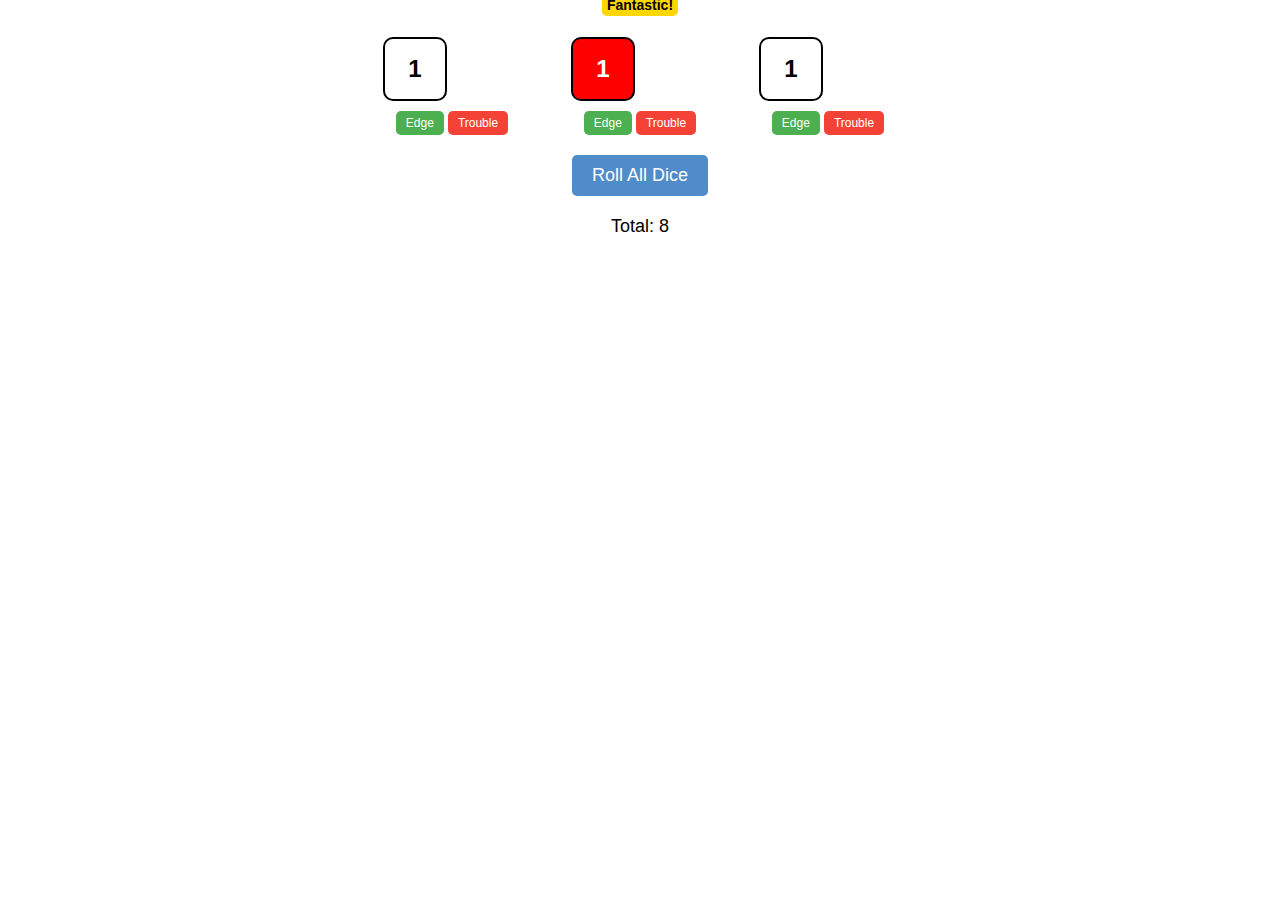
<file: dice-roller.html>
<!DOCTYPE html>
<html lang="en">
<head>
    <meta charset="UTF-8">
    <meta name="viewport" content="width=device-width, initial-scale=1.0">
    <style>
        body { font-family: Arial, sans-serif; font-size: 12px; line-height: 1.2; margin: 0; padding: 0; }
        }
        .dice-roller {
            background-color: white;
            padding: 20px;
            border-radius: 10px;
            box-shadow: 0 0 10px rgba(0,0,0,0.1);
        }
        .dice-container {
            display: flex;
            justify-content: center;
            margin-top: 20px;
        }
        .die-group {
            display: flex;
            flex-direction: column;
            align-items: center;
            margin: 0 20px;
            position: relative;
        }
        .die-pair {
            display: flex;
            justify-content: center;
            align-items: flex-end;
            margin-bottom: 10px;
        }
        .die-column {
            display: flex;
            flex-direction: column;
            align-items: center;
            margin: 0 5px;
        }
        .die {
            width: 60px;
            height: 60px;
            border: 2px solid black;
            border-radius: 10px;
            display: flex;
            justify-content: center;
            align-items: center;
            font-size: 24px;
            font-weight: bold;
        }
        .die-white {
            background-color: white;
            color: black;
        }
        .die-red {
            background-color: red;
            color: white;
        }
        .die.rolling {
            animation: shake 0.5s;
        }
        @keyframes shake {
            0% { transform: translate(1px, 1px) rotate(0deg); }
            10% { transform: translate(-1px, -2px) rotate(-1deg); }
            20% { transform: translate(-3px, 0px) rotate(1deg); }
            30% { transform: translate(3px, 2px) rotate(0deg); }
            40% { transform: translate(1px, -1px) rotate(1deg); }
            50% { transform: translate(-1px, 2px) rotate(-1deg); }
            60% { transform: translate(-3px, 1px) rotate(0deg); }
            70% { transform: translate(3px, 1px) rotate(-1deg); }
            80% { transform: translate(-1px, -1px) rotate(1deg); }
            90% { transform: translate(1px, 2px) rotate(0deg); }
            100% { transform: translate(1px, -2px) rotate(-1deg); }
        }
        .edge-trouble-buttons {
            display: flex;
            justify-content: center;
        }
        .edge-button, .trouble-button {
            padding: 5px 10px;
            font-size: 12px;
            color: white;
            border: none;
            border-radius: 5px;
            cursor: pointer;
            margin: 0 2px;
        }
        .edge-button {
            background-color: #4CAF50;
        }
        .trouble-button {
            background-color: #f44336;
        }
        #rollAllButton {
            display: block;
            margin: 20px auto;
            padding: 10px 20px;
            font-size: 18px;
            background-color: #518cca;
            color: white;
            border: none;
            border-radius: 5px;
            cursor: pointer;
        }
        #rollResult {
            text-align: center;
            font-size: 18px;
            margin-top: 10px;
        }
        .reroll-indicator {
            font-size: 12px;
            font-weight: bold;
            text-align: center;
            margin-bottom: 2px;
            height: 15px;
        }
        .edge-indicator {
            color: #4CAF50;
        }
        .trouble-indicator {
            color: #f44336;
        }
        .fantastic-indicator {
            position: absolute;
            top: -25px;
            left: 50%;
            transform: translateX(-50%);
            background-color: gold;
            color: black;
            padding: 2px 5px;
            border-radius: 5px;
            font-weight: bold;
            font-size: 14px;
            display: none;
        }
    </style>
</head>
<body>
    <div class="dice-roller">
        <div class="dice-container" id="diceContainer">
            <div class="die-group">
                <div class="die-pair">
                    <div class="die-column">
                        <div id="die1" class="die die-white">1</div>
                    </div>
                    <div class="die-column">
                        <div id="rerollIndicator1" class="reroll-indicator"></div>
                        <div id="die1reroll" class="die die-white" style="visibility: hidden;">1</div>
                    </div>
                </div>
                <div class="edge-trouble-buttons">
                    <button class="edge-button" onclick="rollEdge(1)">Edge</button>
                    <button class="trouble-button" onclick="rollTrouble(1)">Trouble</button>
                </div>
            </div>
            <div class="die-group">
                <div class="fantastic-indicator" id="fantasticIndicator">Fantastic!</div>
                <div class="die-pair">
                    <div class="die-column">
                        <div id="die2" class="die die-red">1</div>
                    </div>
                    <div class="die-column">
                        <div id="rerollIndicator2" class="reroll-indicator"></div>
                        <div id="die2reroll" class="die die-red" style="visibility: hidden;">1</div>
                    </div>
                </div>
                <div class="edge-trouble-buttons">
                    <button class="edge-button" onclick="rollEdge(2)">Edge</button>
                    <button class="trouble-button" onclick="rollTrouble(2)">Trouble</button>
                </div>
            </div>
            <div class="die-group">
                <div class="die-pair">
                    <div class="die-column">
                        <div id="die3" class="die die-white">1</div>
                    </div>
                    <div class="die-column">
                        <div id="rerollIndicator3" class="reroll-indicator"></div>
                        <div id="die3reroll" class="die die-white" style="visibility: hidden;">1</div>
                    </div>
                </div>
                <div class="edge-trouble-buttons">
                    <button class="edge-button" onclick="rollEdge(3)">Edge</button>
                    <button class="trouble-button" onclick="rollTrouble(3)">Trouble</button>
                </div>
            </div>
        </div>
        <button id="rollAllButton">Roll All Dice</button>
        <div id="rollResult"></div>
    </div>

    <script>
        document.addEventListener('DOMContentLoaded', function() {
            const diceContainer = document.getElementById('diceContainer');
            const rollAllButton = document.getElementById('rollAllButton');
            const rollResult = document.getElementById('rollResult');

            let diceValues = [1, 1, 1];
            let rerollValues = [null, null, null];
            let rerollTypes = [null, null, null]; // 'edge' or 'trouble'

            function rollDie() {
                return Math.floor(Math.random() * 6) + 1;
            }

            function updateDiceDisplay() {
                for (let i = 1; i <= 3; i++) {
                    const die = document.getElementById(`die${i}`);
                    const rerollDie = document.getElementById(`die${i}reroll`);
                    const rerollIndicator = document.getElementById(`rerollIndicator${i}`);

                    die.textContent = diceValues[i-1];
                    if (rerollValues[i-1] !== null) {
                        rerollDie.textContent = rerollValues[i-1];
                        rerollDie.style.visibility = 'visible';
                        rerollIndicator.textContent = rerollTypes[i-1].toUpperCase();
                        rerollIndicator.className = `reroll-indicator ${rerollTypes[i-1]}-indicator`;
                    } else {
                        rerollDie.style.visibility = 'hidden';
                        rerollIndicator.textContent = '';
                        rerollIndicator.className = 'reroll-indicator';
                    }

                    // Show "Fantastic" indicator for the middle (red) die when it's 1
                    if (i === 2) {
                        const fantasticIndicator = document.getElementById('fantasticIndicator');
                        fantasticIndicator.style.display = (diceValues[1] === 1 || rerollValues[1] === 1) ? 'block' : 'none';
                    }
                }

                const total = calculateTotal();
                rollResult.textContent = `Total: ${total}`;
            }

            function calculateTotal() {
                return diceValues.map((value, index) => {
                    let effectiveValue = value;
                    if (rerollValues[index] !== null) {
                        if (rerollTypes[index] === 'edge') {
                            effectiveValue = Math.max(value, rerollValues[index]);
                        } else if (rerollTypes[index] === 'trouble') {
                            effectiveValue = Math.min(value, rerollValues[index]);
                        }
                    }
                    // For the middle (red) die, treat 1 as 6
                    if (index === 1 && effectiveValue === 1) {
                        return 6;
                    }
                    return effectiveValue;
                }).reduce((sum, value) => sum + value, 0);
            }

            function animateDiceRoll(dieElement, finalValue) {
                const originalClass = dieElement.className;
                dieElement.classList.add('rolling');
                let rollCount = 0;
                const rollInterval = setInterval(() => {
                    dieElement.textContent = Math.floor(Math.random() * 6) + 1;
                    rollCount++;
                    if (rollCount > 10) {
                        clearInterval(rollInterval);
                        dieElement.textContent = finalValue;
                        dieElement.className = originalClass;
                    }
                }, 100);
            }

            function rollAllDice() {
                diceValues = [rollDie(), rollDie(), rollDie()];
                rerollValues = [null, null, null];
                rerollTypes = [null, null, null];

                for (let i = 1; i <= 3; i++) {
                    const die = document.getElementById(`die${i}`);
                    animateDiceRoll(die, diceValues[i-1]);
                }

                setTimeout(updateDiceDisplay, 1100);
            }

            function rollEdge(dieIndex) {
                const edgeRoll = rollDie();
                const rerollDie = document.getElementById(`die${dieIndex}reroll`);

                animateDiceRoll(rerollDie, edgeRoll);
                rerollDie.style.visibility = 'visible';

                setTimeout(() => {
                    rerollValues[dieIndex-1] = edgeRoll;
                    rerollTypes[dieIndex-1] = 'edge';
                    updateDiceDisplay();
                }, 1100);
            }

            function rollTrouble(dieIndex) {
                const troubleRoll = rollDie();
                const rerollDie = document.getElementById(`die${dieIndex}reroll`);

                animateDiceRoll(rerollDie, troubleRoll);
                rerollDie.style.visibility = 'visible';

                setTimeout(() => {
                    rerollValues[dieIndex-1] = troubleRoll;
                    rerollTypes[dieIndex-1] = 'trouble';
                    updateDiceDisplay();
                }, 1100);
            }

            rollAllButton.addEventListener('click', rollAllDice);

            // Initialize dice without animation
            updateDiceDisplay();

            // Make functions global so they can be called from HTML
            window.rollEdge = rollEdge;
            window.rollTrouble = rollTrouble;
        });
    </script>
</body>
</html>
</file>
<file: styles/main.css>
/* Global Styles */
@page { size: A4; margin: 0; }

body {
    font-family: Arial, sans-serif;
    font-size: 16px;
    line-height: 1.4;
    margin: 0;
    padding: 0;
    background-color: #f0f0f0;
}

/* Page Layout */
.page {
    width: 210mm;
    height: 297mm;
    padding: 10mm;
    box-sizing: border-box;
    background-color: white;
    margin: 20px auto;
    box-shadow: 0 0 10px rgba(0,0,0,0.1);
}

/* Header Styles */
.header {
    display: flex;
    justify-content: space-between;
    align-items: center;
    background-color: #e23636;
    color: white;
    padding: 10px;
    margin-bottom: 20px;
}

.header h1 {
    margin: 0;
    font-size: 24px;
}

/* Table Styles */
table {
    width: 100%;
    border-collapse: collapse;
    margin-bottom: 10px;
}

th, td {
    border: 1px solid #ccc;
    padding: 4px 6px;
    text-align: left;
}

th {
    background-color: #f0f0f0;
    font-weight: bold;
}

/* Tags Styles */
#tags {
    font-size: 1em;
    line-height: 1.4;
    width: 100%;
    height: 20mm;
    padding: 5px;
    box-sizing: border-box;
}

/* Traits Table Styles */
.traits-table .trait-name { width: 25%; }
.traits-table .trait-description { width: 75%; }

.traits-table {
    width: 100%;
    border-collapse: collapse;
}

/* Powers Table Styles */
.powers-table .power-name { width: 35%; }
.powers-table .power-set { width: 22%; }
.powers-table .power-cost { width: 8%; }
.powers-table .power-duration { width: 20%; }
.powers-table .power-action { width: 15%; }

.powers-table input[type="text"] {
    width: 100%;
    box-sizing: border-box;
}

/* Powers Descriptions Styles */
.powerDescriptions {
    font-size: 0.8em; /* Adjust this value as needed */
    line-height: 1.4; /* Adjust line height for better readability */
    width: 100%; /* Ensure it takes full width of its container */
    height: 200mm; /* Keep the height as specified in your HTML */
    padding: 5px; /* Add some padding for better appearance */
    box-sizing: border-box; /* Include padding in the element's total width and height */
}

/* Portrait */

#portraitDisplay {
    width: 100%;
    height: 100%;
    display: flex;
    justify-content: center;
    align-items: center;
}

#portraitDisplay img {
    max-width: 100%;
    max-height: 100%;
    object-fit: contain;
}

/* Layout Helpers */
.two-column {
    display: flex;
    justify-content: space-between;
}

/* Form Element Styles */
input[type="text"],
input[type="number"],
textarea {
    width: calc(100% - 10px);
    padding: 5px;
    border: 1px solid #ccc;
    border-radius: 3px;
    font-family: Arial, sans-serif;
    font-size: 16px;
    line-height: 1.4;
}

textarea {
    resize: vertical;
}

::placeholder {
    font-family: Arial, sans-serif;
    font-size: 16px;
    color: #999;
}

/* Section Styles */
.header-title {
    background-color: #e23636;
    color: white;
    padding: 5px 10px;
    margin-top: 20px;
    margin-bottom: 10px;
    font-weight: bold;
    font-size: 18px;
}

.section-title {
    background-color: #518cca;
    color: white;
    padding: 5px 10px;
    margin-top: 20px;
    margin-bottom: 10px;
    font-weight: bold;
    font-size: 16px;
}

/* Calculated Field Styles */
.calculated {
    background-color: #e8e8e8;
}

.manually-edited {
    font-weight: bold;
}

/* Dice Roller Styles */
.dice-roller {
    position: fixed;
    bottom: 0;
    left: 0;
    width: 100%;
    background-color: #f0f0f0;
    padding: 10px;
    text-align: center;
    box-shadow: 0 -2px 5px rgba(0,0,0,0.1);
}

.dice-container {
    display: flex;
    justify-content: center;
    margin-top: 20px;
}

.die-group {
    display: flex;
    flex-direction: column;
    align-items: center;
    margin: 0 20px;
    position: relative;
}

.die-pair {
    display: flex;
    justify-content: center;
    align-items: flex-end;
    margin-bottom: 10px;
}

.die-column {
    display: flex;
    flex-direction: column;
    align-items: center;
    margin: 0 5px;
}

.die {
    width: 60px;
    height: 60px;
    border: 2px solid black;
    border-radius: 10px;
    display: flex;
    justify-content: center;
    align-items: center;
    font-size: 24px;
    font-weight: bold;
}

.die-white {
    background-color: white;
    color: black;
}

.die-red {
    background-color: red;
    color: white;
}

.die-marvel-text {
    font-size: 14px;
    line-height: 1;
}

.die.rolling {
    animation: shake 0.5s;
}

@keyframes shake {
    0% { transform: translate(1px, 1px) rotate(0deg); }
    10% { transform: translate(-1px, -2px) rotate(-1deg); }
    20% { transform: translate(-3px, 0px) rotate(1deg); }
    30% { transform: translate(3px, 2px) rotate(0deg); }
    40% { transform: translate(1px, -1px) rotate(1deg); }
    50% { transform: translate(-1px, 2px) rotate(-1deg); }
    60% { transform: translate(-3px, 1px) rotate(0deg); }
    70% { transform: translate(3px, 1px) rotate(-1deg); }
    80% { transform: translate(-1px, -1px) rotate(1deg); }
    90% { transform: translate(1px, 2px) rotate(0deg); }
    100% { transform: translate(1px, -2px) rotate(-1deg); }
}

.edge-trouble-buttons {
    display: flex;
    justify-content: center;
}

.edge-button, .trouble-button {
    padding: 5px 10px;
    font-size: 12px;
    color: white;
    border: none;
    border-radius: 5px;
    cursor: pointer;
    margin: 0 2px;
}

.edge-button {
    background-color: #4CAF50;
}

.trouble-button {
    background-color: #f44336;
}

#rollAllButton {
    display: block;
    margin: 10px auto;
    padding: 8px 16px;
    font-size: 14px;
    background-color: #518cca;
    color: white;
    border: none;
    border-radius: 5px;
    cursor: pointer;
}

#rollResult {
    text-align: center;
    font-size: 18px;
    margin-top: 10px;
}

.reroll-indicator {
    font-size: 12px;
    font-weight: bold;
    text-align: center;
    margin-bottom: 2px;
    height: 15px;
}

.edge-indicator {
    color: #4CAF50;
}

.trouble-indicator {
    color: #f44336;
}

.fantastic-indicator {
    position: absolute;
    top: -25px;
    left: 50%;
    transform: translateX(-50%);
    background-color: gold;
    color: black;
    padding: 2px 5px;
    border-radius: 5px;
    font-weight: bold;
    font-size: 14px;
    display: none;
}

.ultimate-fantastic-indicator {
    position: absolute;
    top: -25px;
    left: 50%;
    transform: translateX(-50%);
    background-color: purple;
    color: gold;
    padding: 2px 5px;
    border-radius: 5px;
    font-weight: bold;
    font-size: 14px;
    display: none;
}

/* Character Actions Styles */
.character-actions {
    margin: 10px 0;
    text-align: center;
}

.character-actions button {
    padding: 8px 16px;
    margin: 0 5px;
    font-size: 14px;
    background-color: #518cca;
    color: white;
    border: none;
    border-radius: 5px;
    cursor: pointer;
    transition: background-color 0.3s;
}

.character-actions button:hover {
    background-color: #3a6491;
}

/* Print Styles */
@media print {
    @page {
        size: A4;
        margin: 0;
    }

    body {
        background-color: white;
    }

    .page {
        width: 210mm;
        height: 297mm;
        padding: 10mm;
        margin: 0;
        box-shadow: none;
        page-break-after: always;
        page-break-inside: avoid;
    }

    table {
        page-break-inside: avoid;
    }

    tr {
        page-break-inside: avoid;
        page-break-after: auto;
    }

    .dice-roller {
        display: none;
    }

    * {
        -webkit-print-color-adjust: exact;
        print-color-adjust: exact;
    }
}


.table-container {
    display: flex;
    justify-content: space-between;
    gap: 20px;
}

.table-column {
    flex: 1;
}

.abilities-table,
.damage-table {
    width: 100%;
    border-collapse: collapse;
    font-size: 0.9em;
}

.abilities-table th,
.abilities-table td,
.damage-table th,
.damage-table td {
    padding: 4px;
    border: 1px solid #ddd;
    text-align: left;
}

.abilities-table input,
.damage-table input {
    width: 100%;
    padding: 2px;
    box-sizing: border-box;
}

.abilities-table button,
.damage-table button {
    padding: 2px 4px;
    font-size: 0.8em;
}

/* Mobile optimizations */
@media screen and (max-width: 600px) {

    .page {
        width: 100%;
        height: auto;
        margin: 0;
        padding: 5mm;
    }

    .header {
        flex-direction: column;
        text-align: center;
    }

    .two-column {
        flex-direction: column;
    }

    .die {
        width: 40px;
        height: 40px;
        font-size: 18px;
    }

    .powers-table {
        font-size: 14px;
    }

    .powers-table th,
    .powers-table td {
        padding: 4px;
    }

    .powers-table input[type="text"] {
        font-size: 14px;
    }
    #rollAllButton {
        padding: 6px 12px;
        font-size: 14px;
        margin: 5px auto;
    }

    .character-actions {
        margin: 5px 0;
    }

    .character-actions button {
        padding: 6px 12px;
        margin: 0 3px;
        font-size: 12px;
    }

    .dice-roller {
        padding: 5px;
    }

    .dice-container {
        margin-top: 10px;
    }

    .die {
        width: 40px;
        height: 40px;
        font-size: 18px;
    }

    .edge-button, .trouble-button {
        padding: 3px 6px;
        font-size: 10px;
    }
}
</file>
